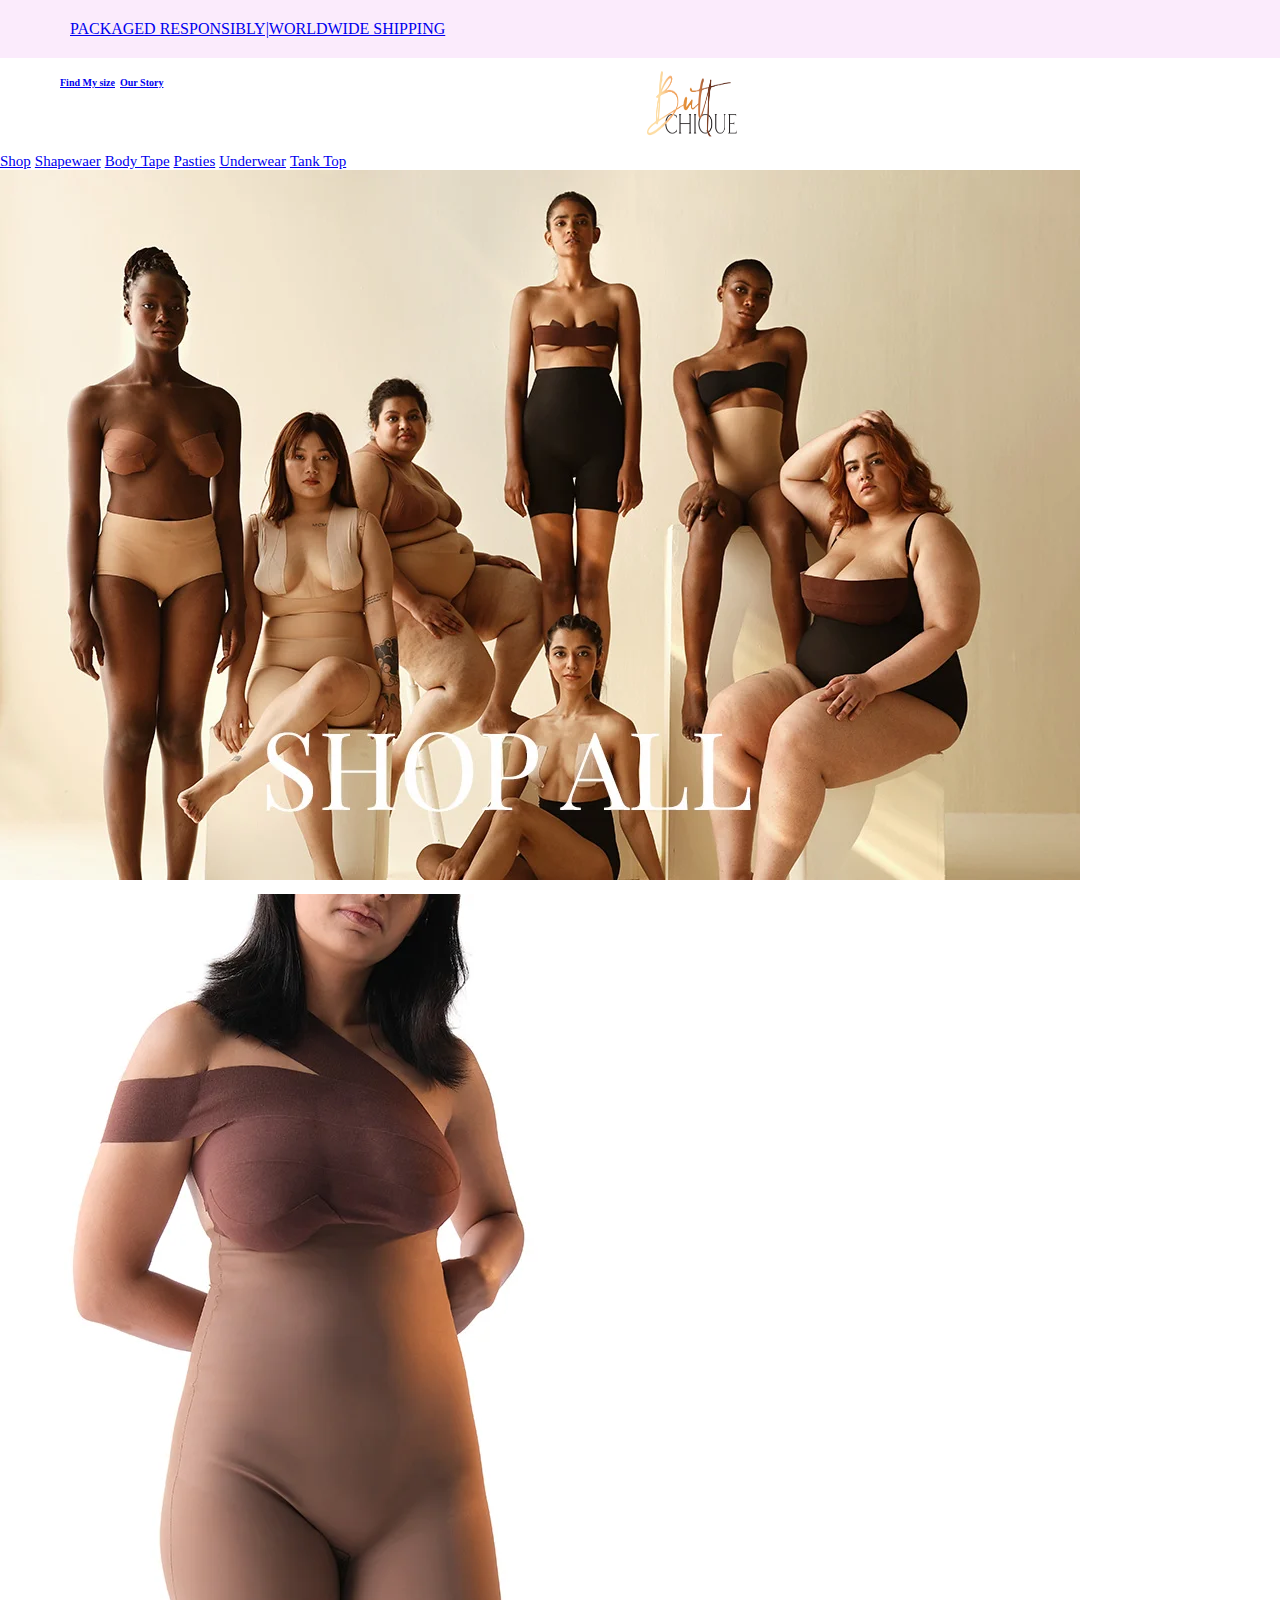
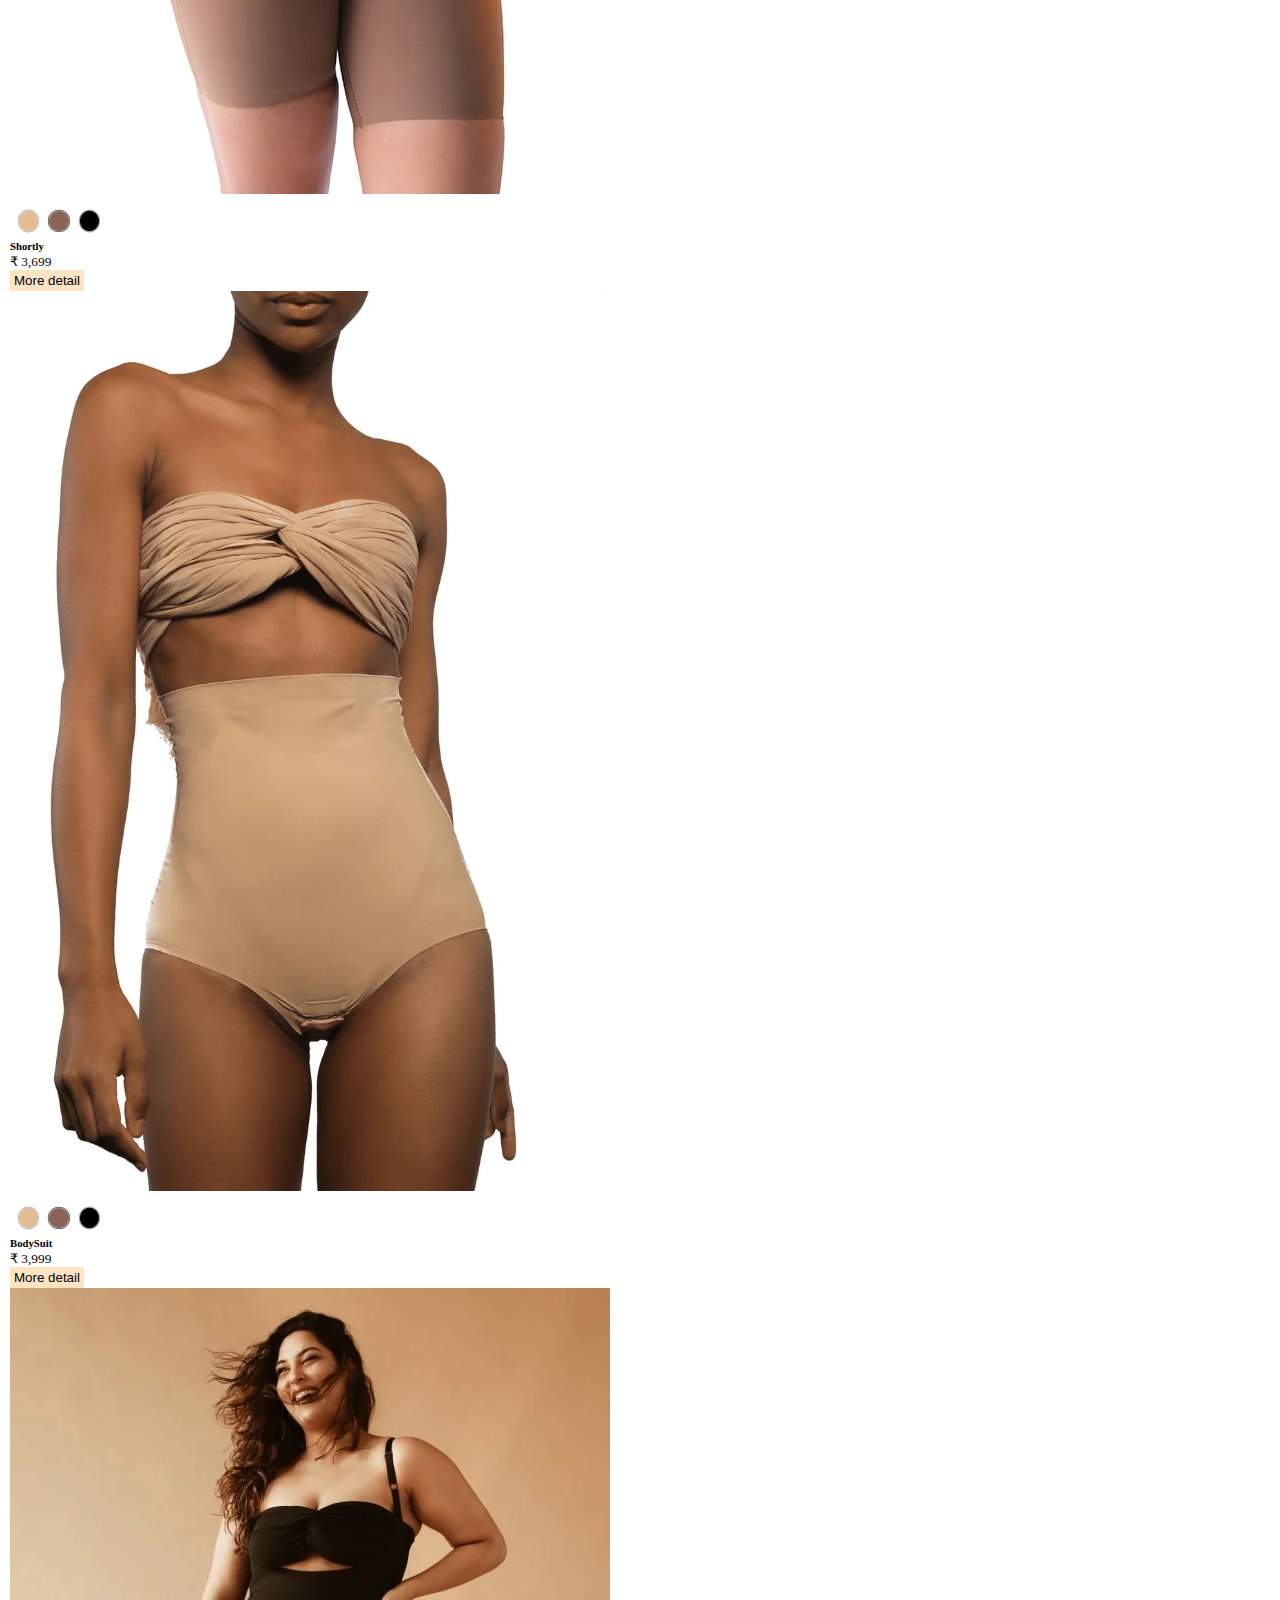
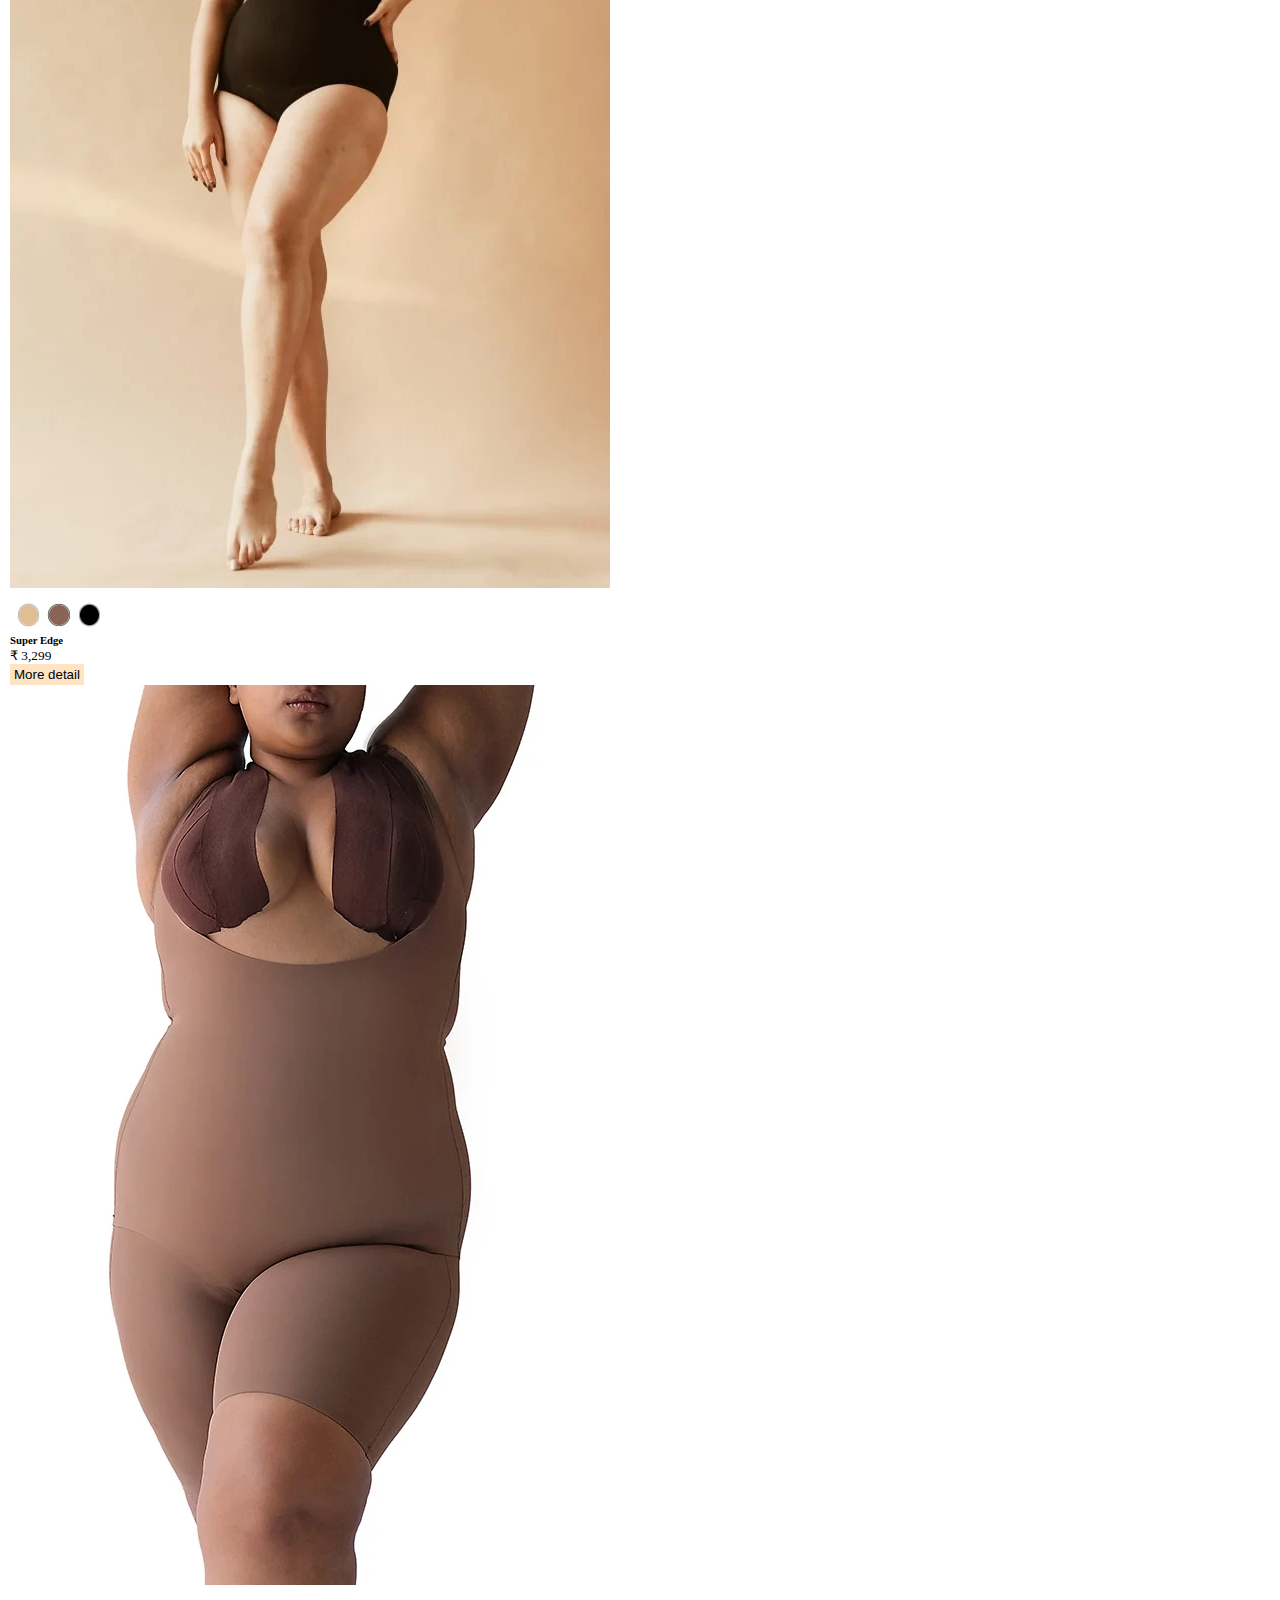
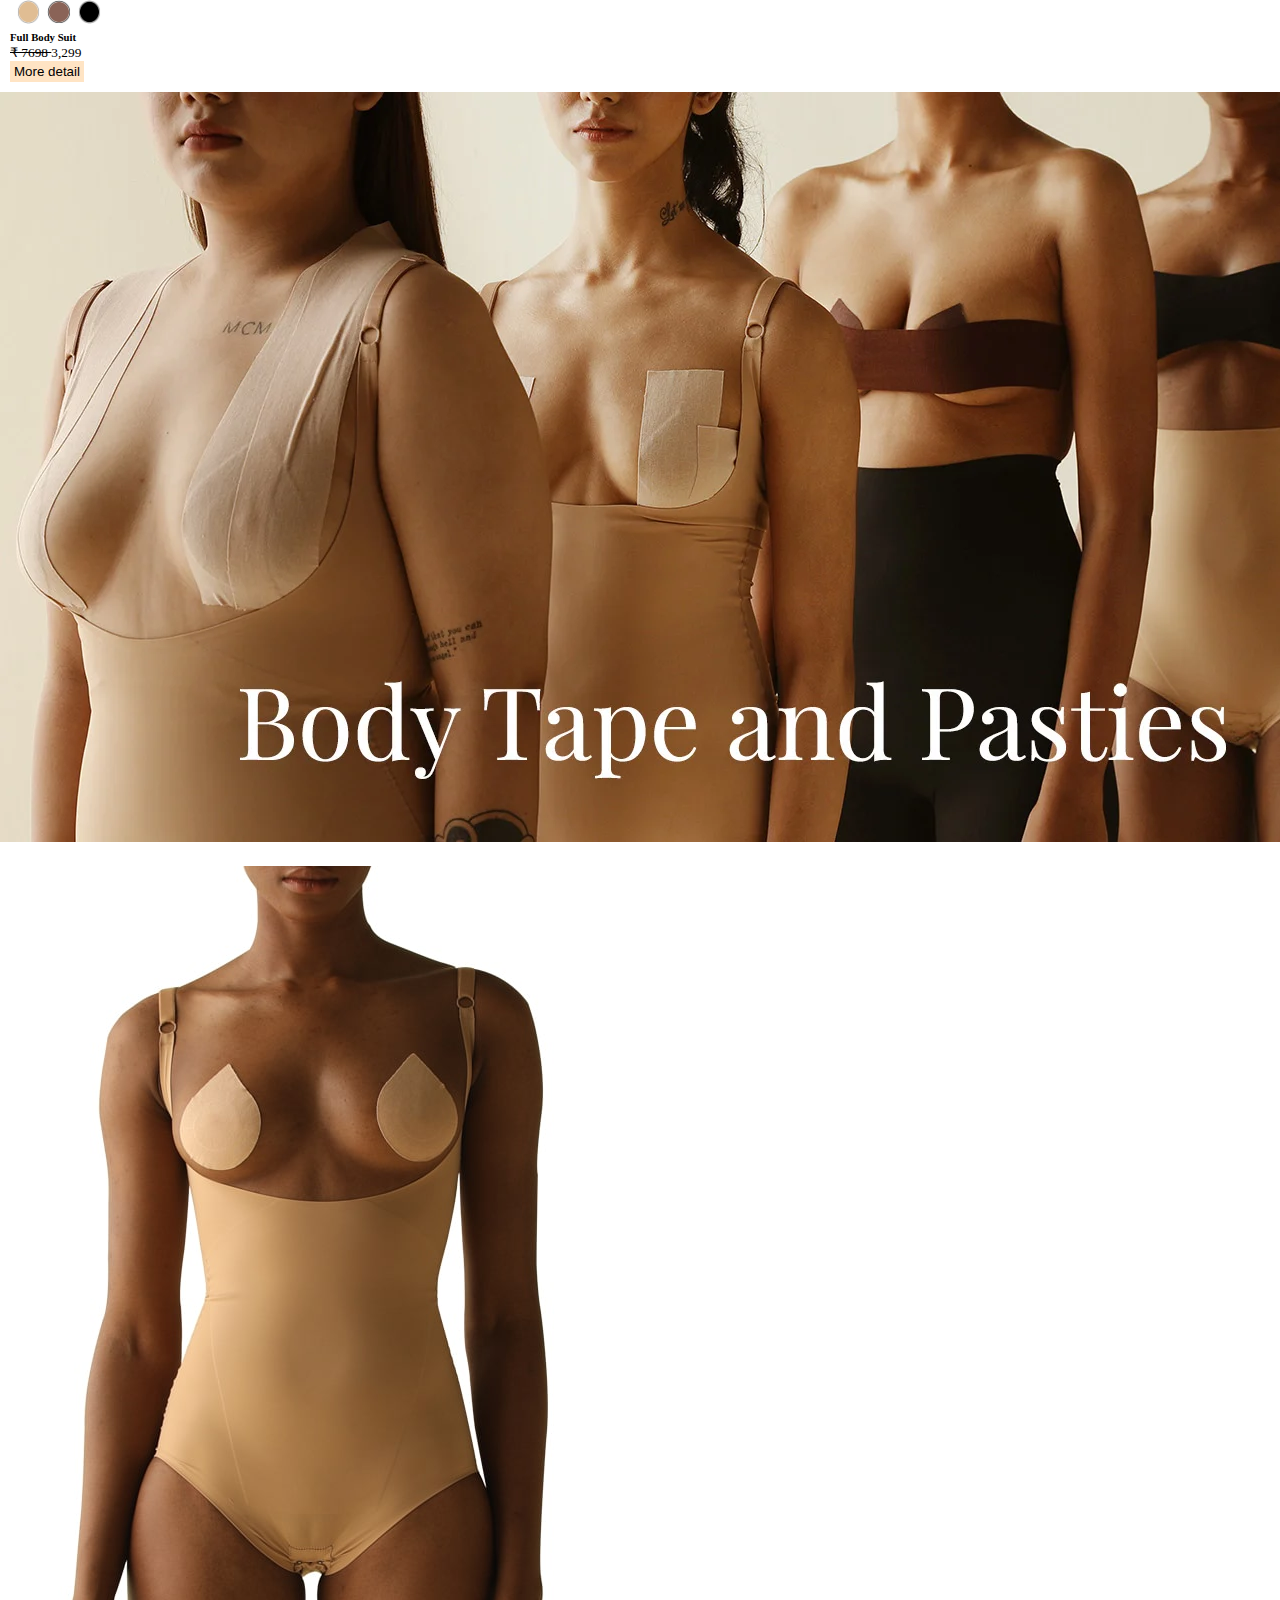
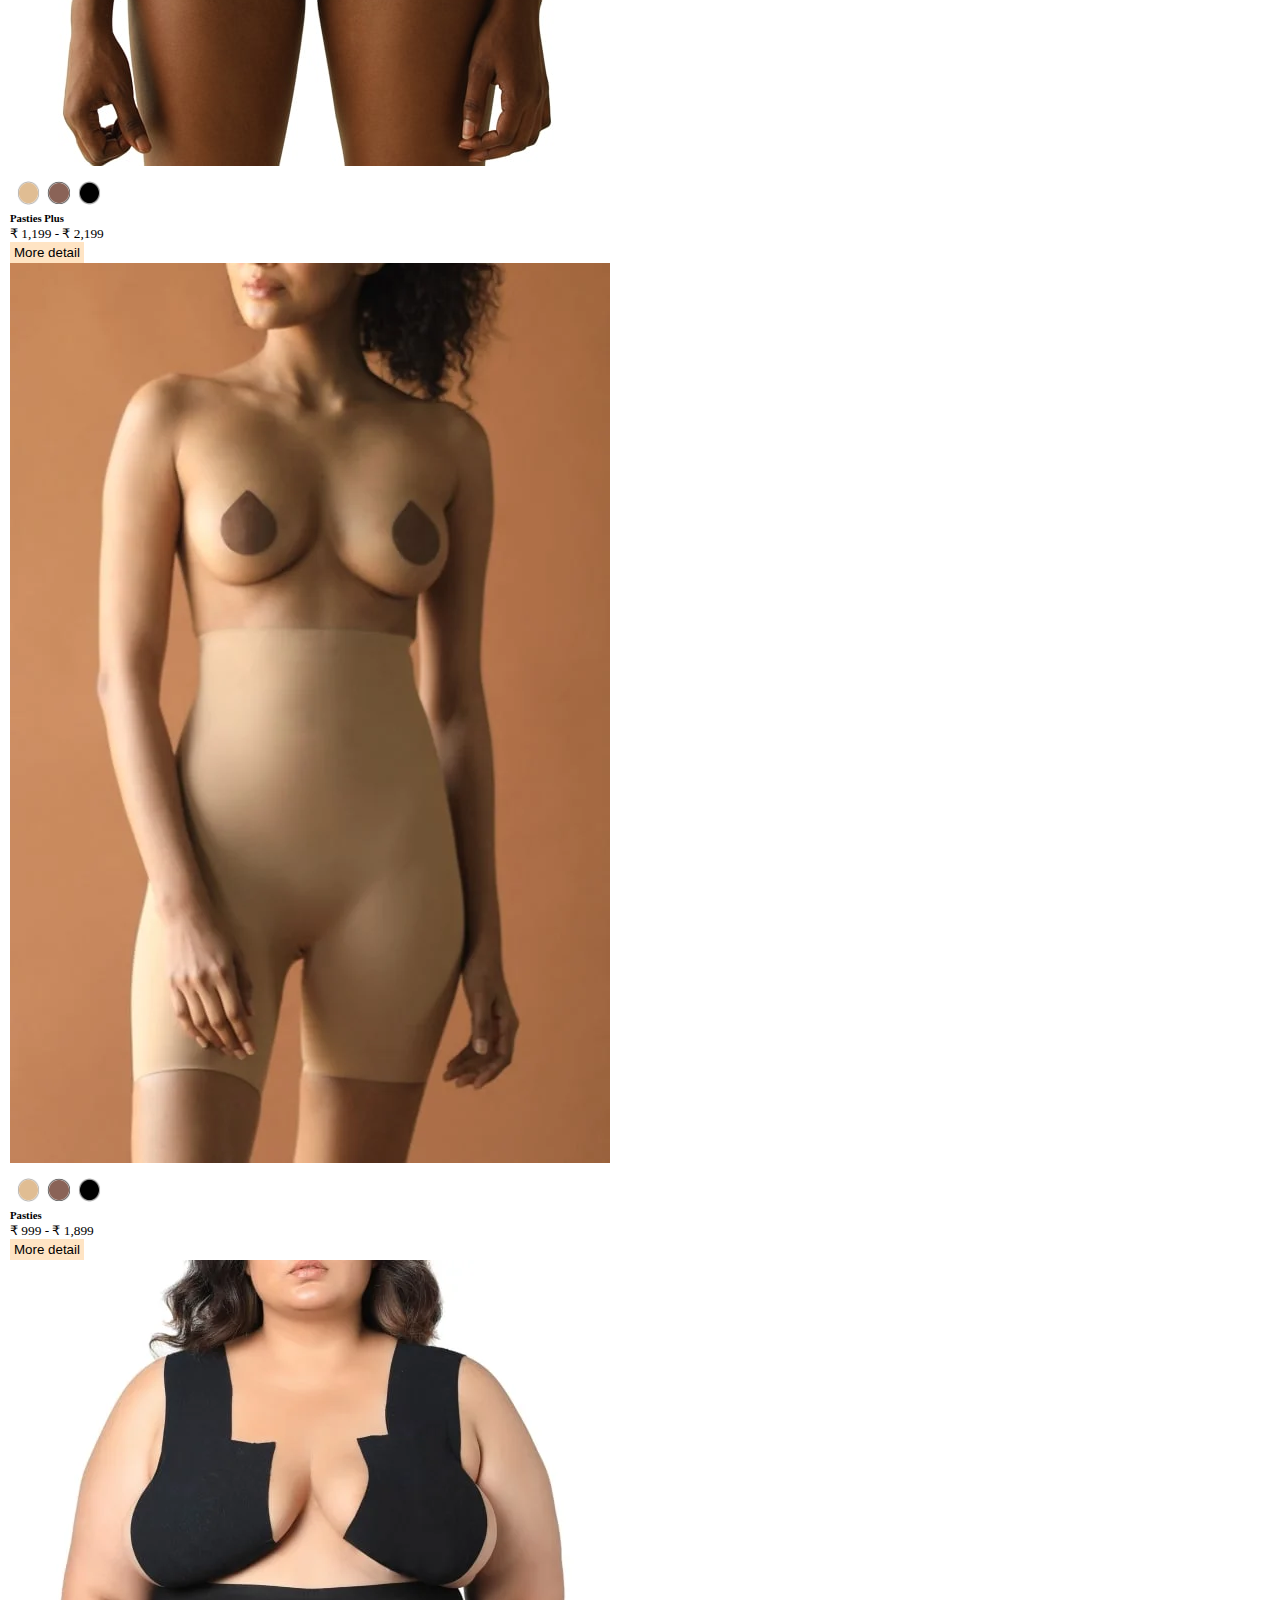
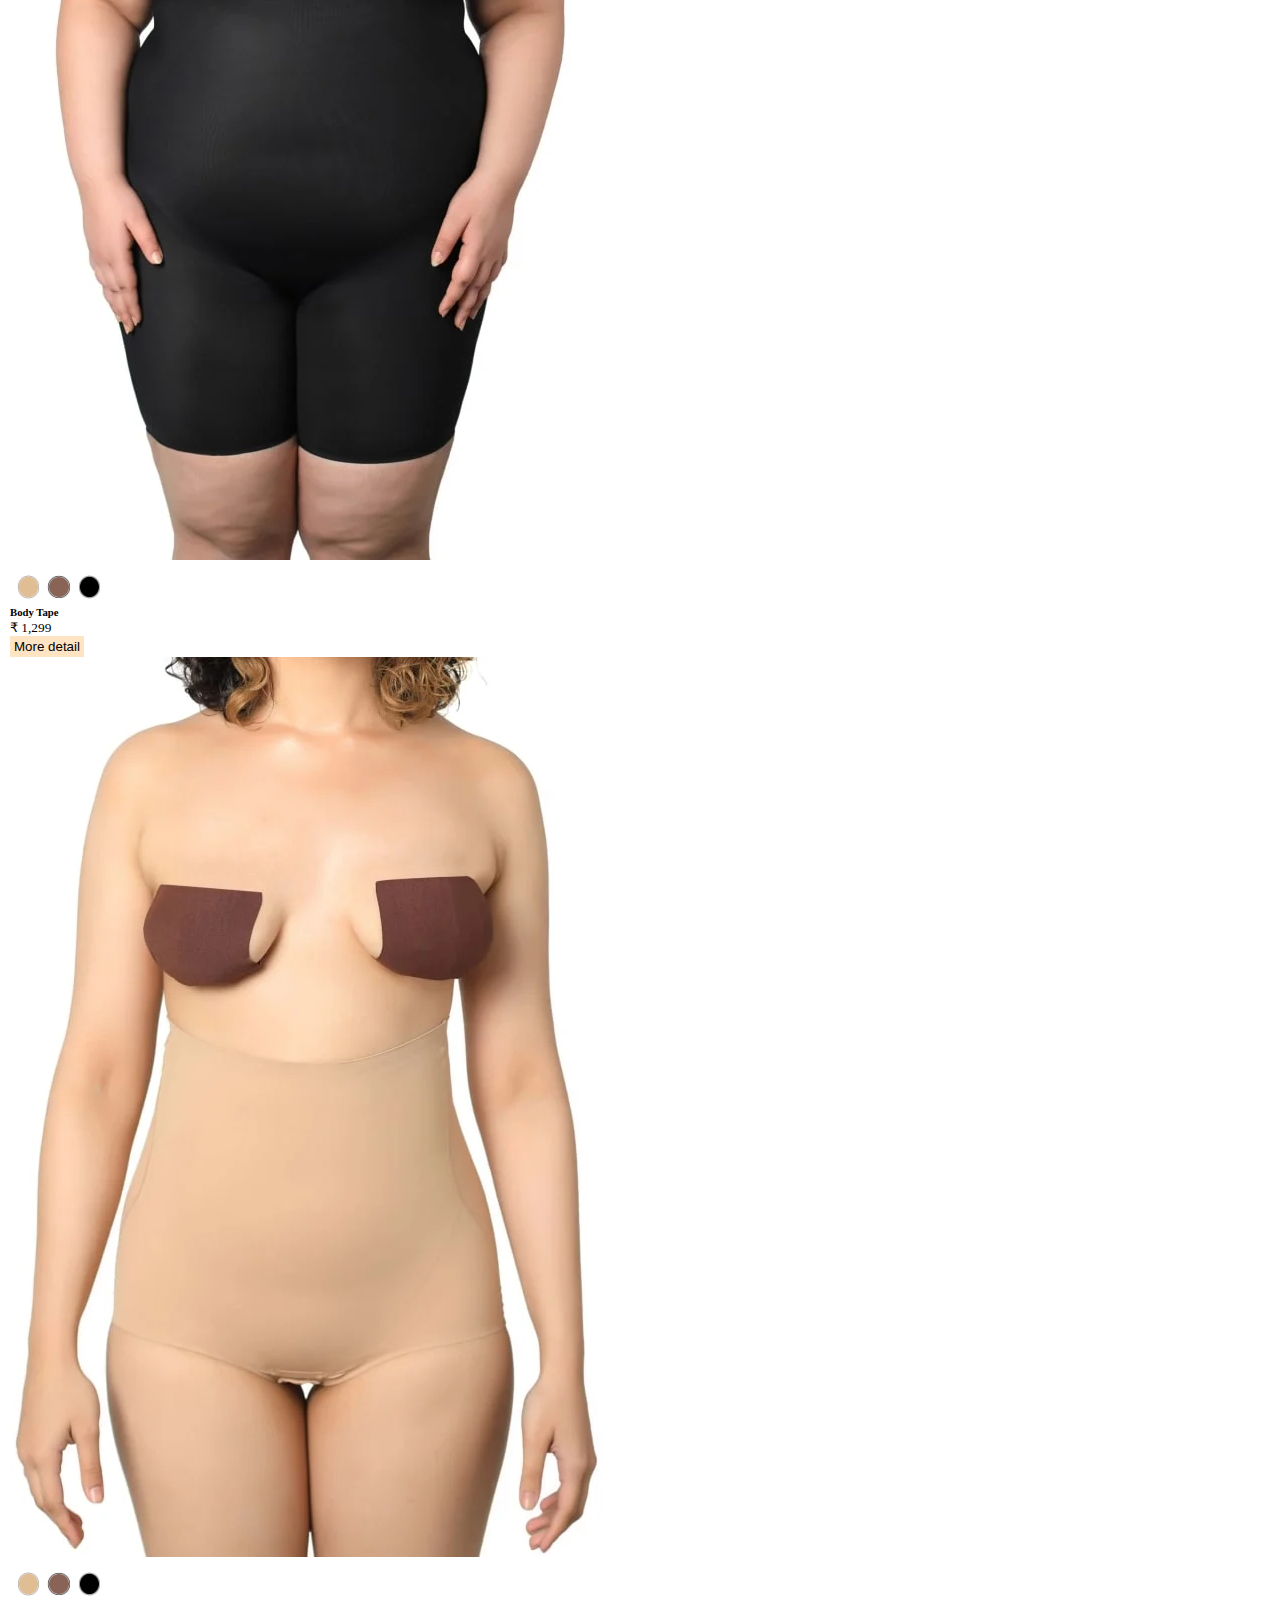
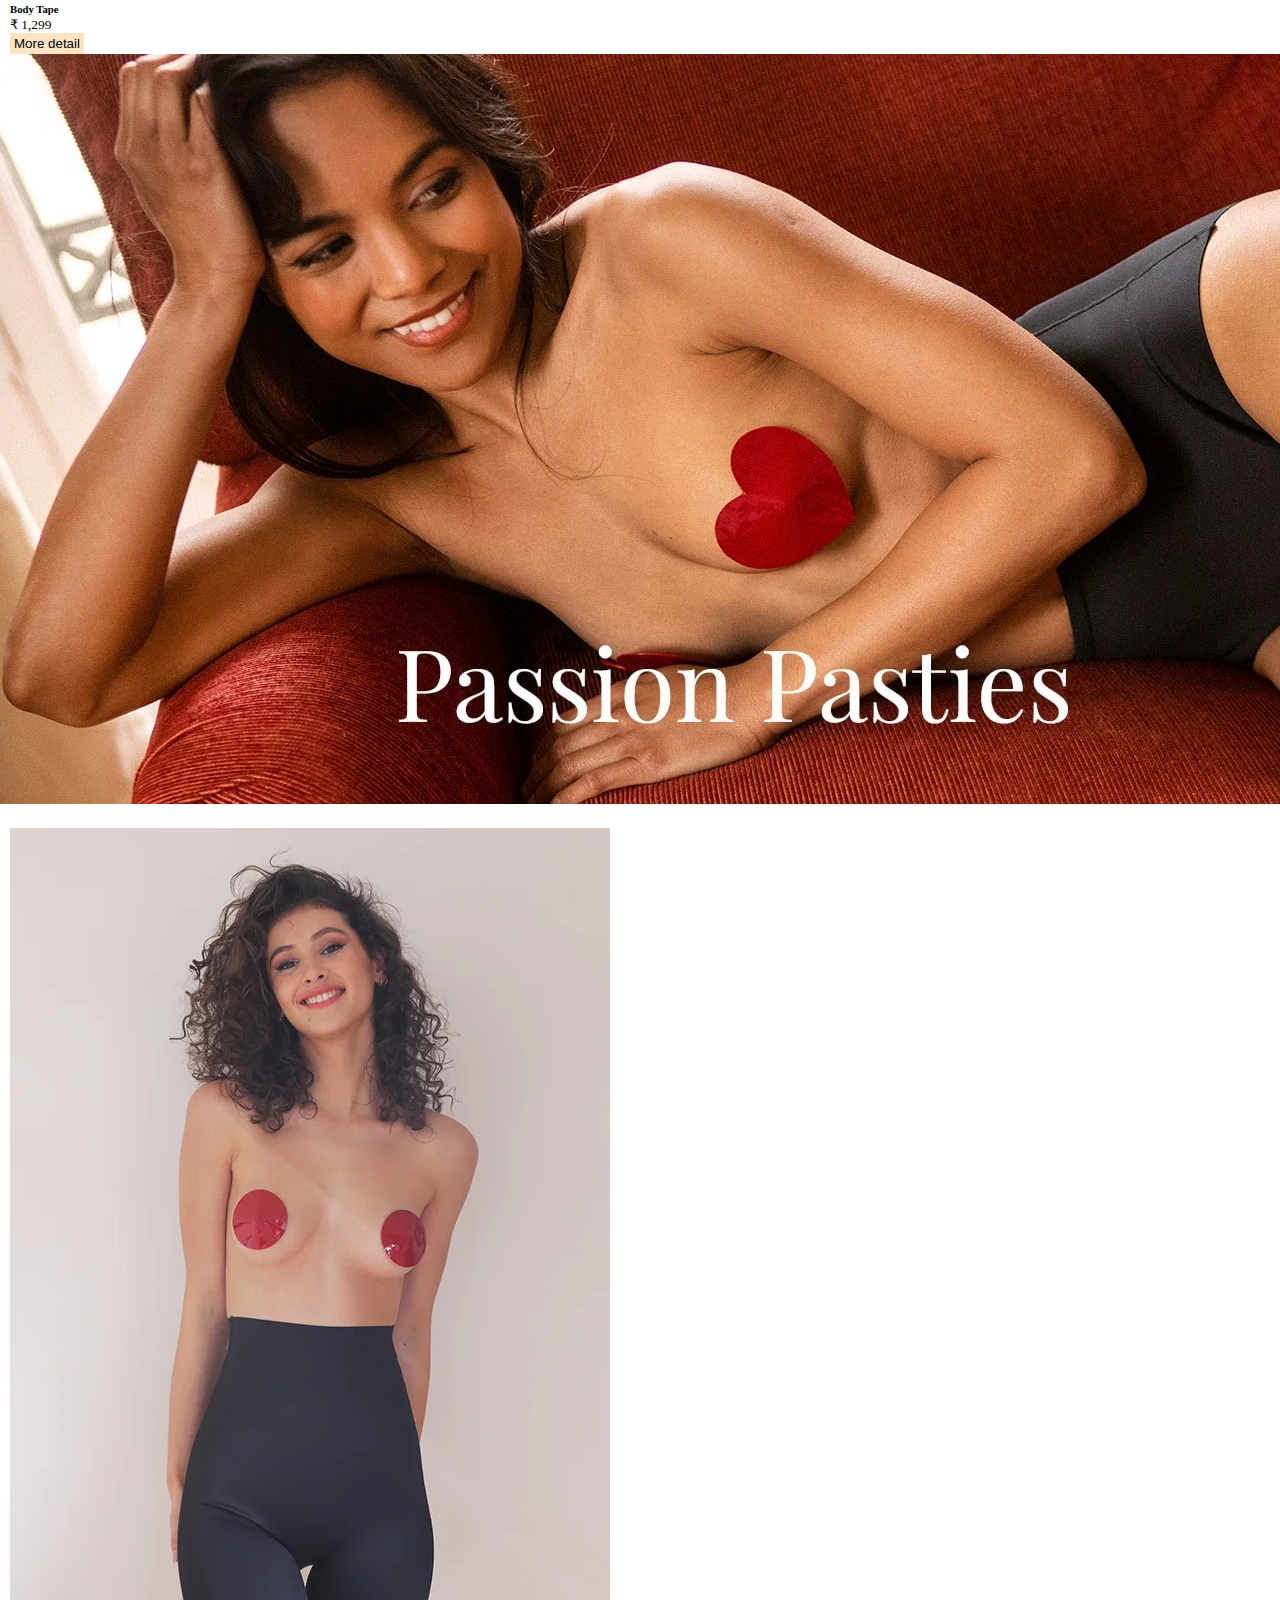
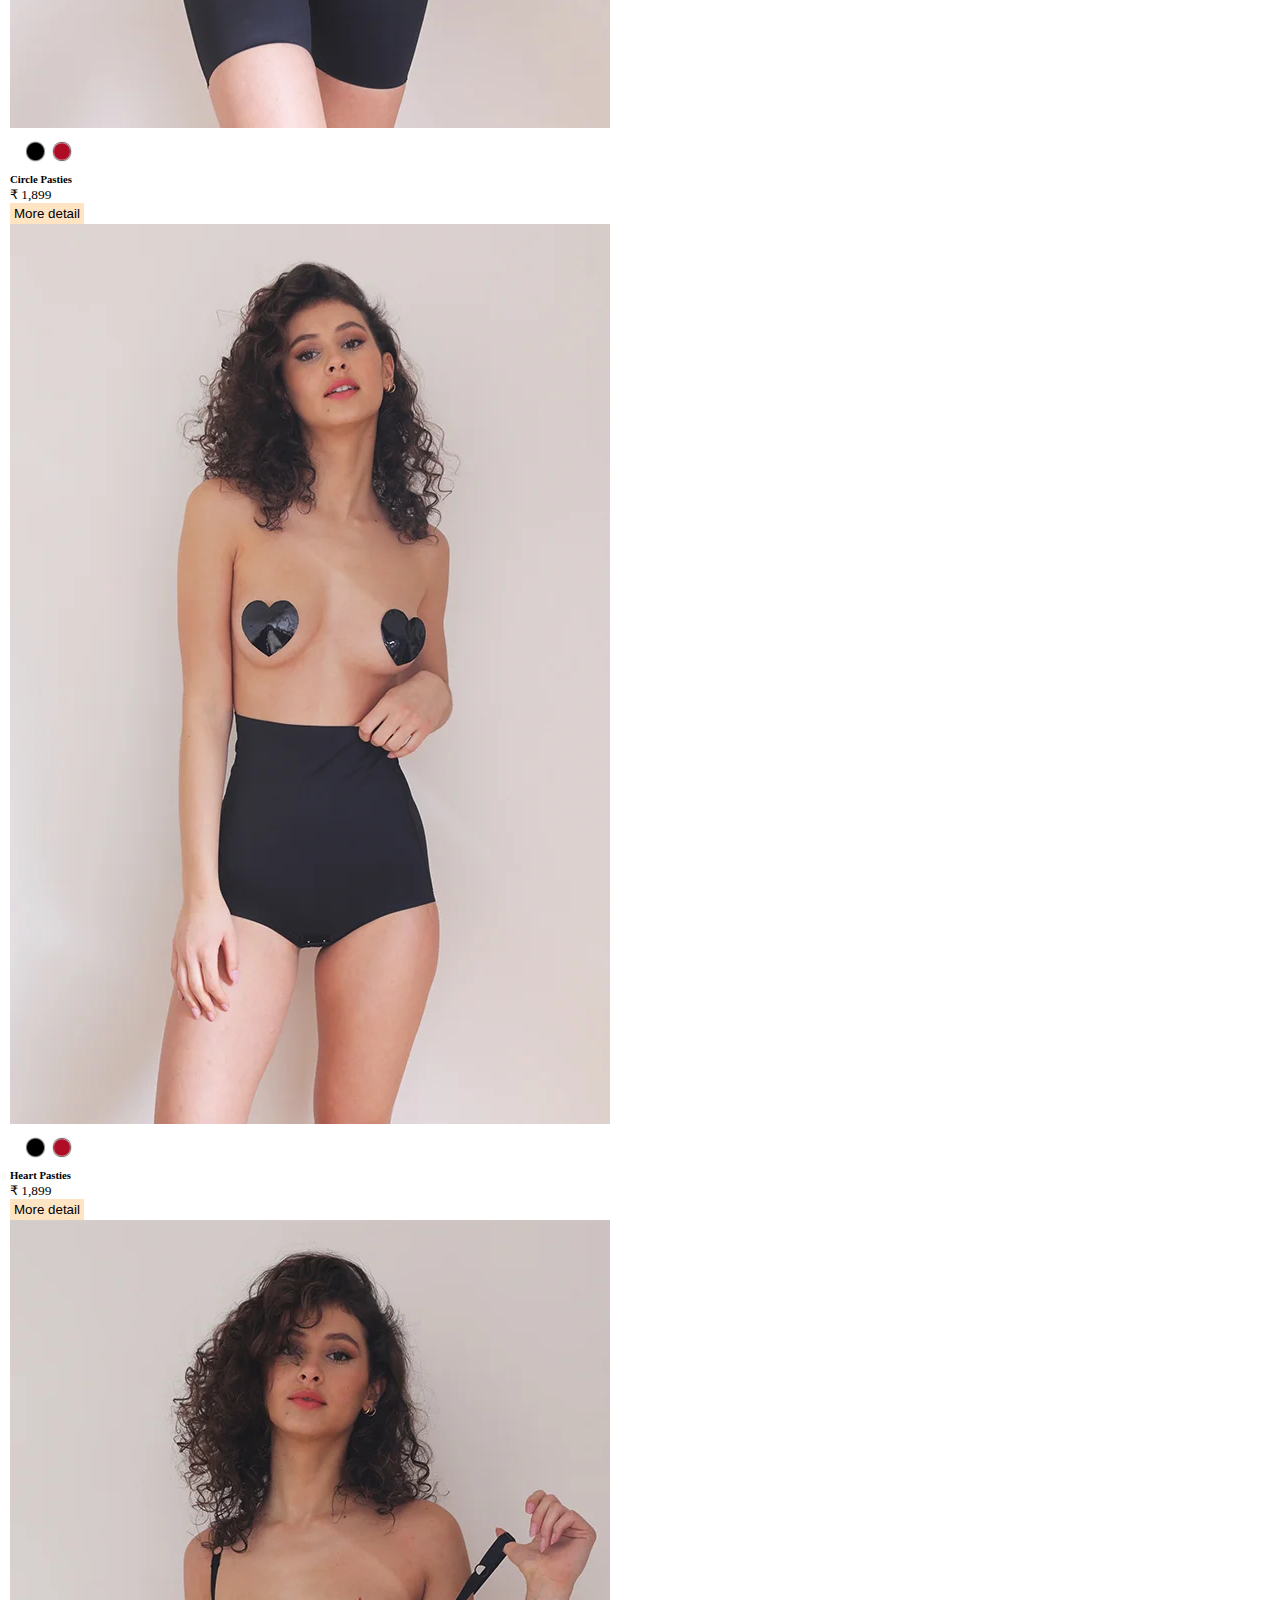
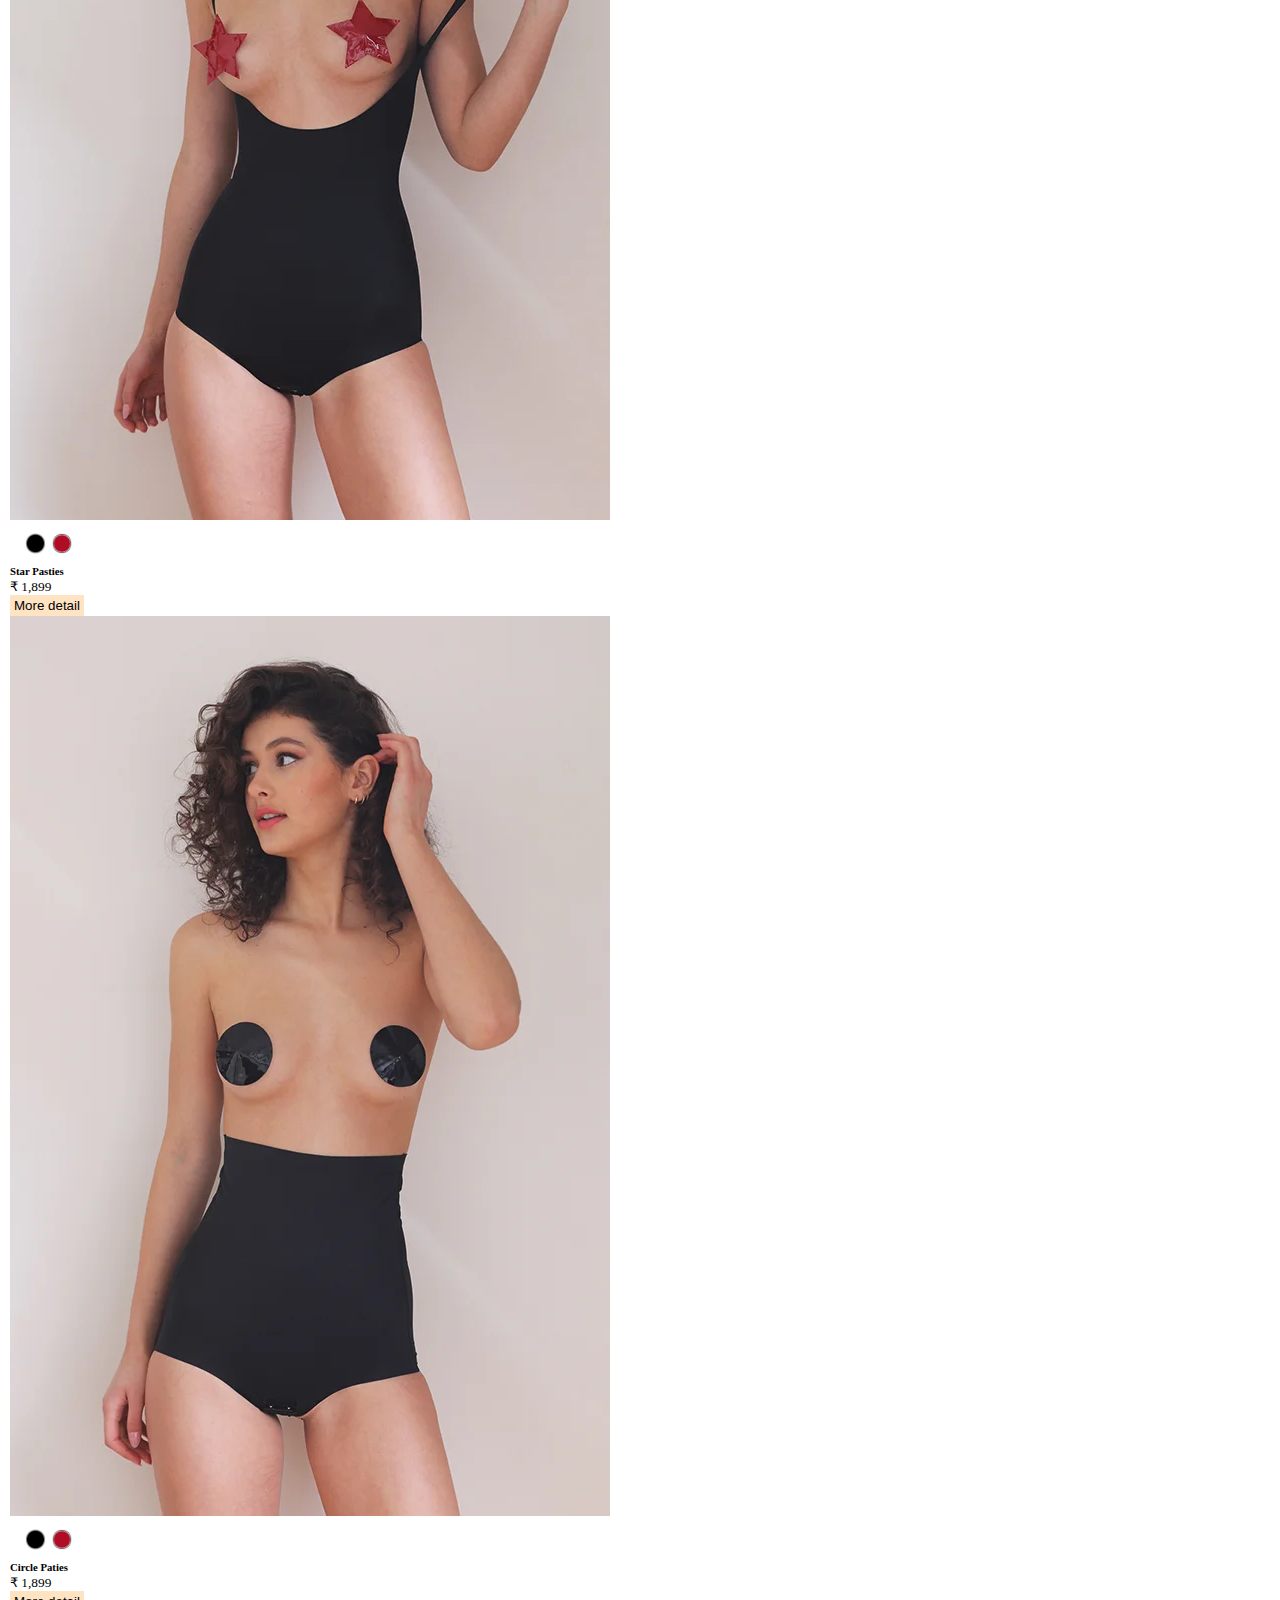
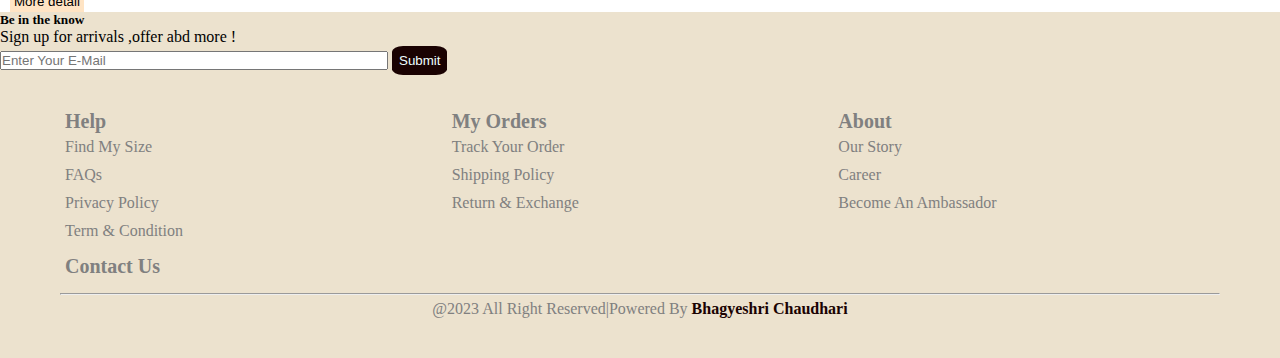
<file: Butt-chique/index.html>
<!DOCTYPE html>
<html lang="en">
<head>
    <meta charset="UTF-8">
    <meta name="viewport" content="width=device-width, initial-scale=1.0">
    <title>Butt-Chique</title>
    <link rel="stylesheet" href="index.css">
    <link href="https://cdn.jsdelivr.net/npm/bootstrap@5.3.1/dist/css/bootstrap.min.css" rel="stylesheet" integrity="sha384-4bw+/aepP/YC94hEpVNVgiZdgIC5+VKNBQNGCHeKRQN+PtmoHDEXuppvnDJzQIu9" crossorigin="anonymous">

    <link rel="stylesheet" href="https://cdnjs.cloudflare.com/ajax/libs/font-awesome/6.4.2/css/all.min.css" integrity="sha512-z3gLpd7yknf1YoNbCzqRKc4qyor8gaKU1qmn+CShxbuBusANI9QpRohGBreCFkKxLhei6S9CQXFEbbKuqLg0DA==" crossorigin="anonymous" referrerpolicy="no-referrer" />
    <script>
      window.onload = function(){
           document.querySelector('.main-div').style.display="block";
           
       }
   </script>

</head>
<body>
  <div class="main-div">
    <nav style="background-color: rgb(251, 235, 252); padding: 10px;" >
        <div class="container">
          <a class="navbar-brand" href="#"  style="background-color: rgb(251, 235, 252); text-align:center;">PACKAGED RESPONSIBLY|WORLDWIDE SHIPPING</a>
        </div>
      </nav>
    <div>
        <div class="container">
          
           <div class="container-fluid" style="display: flex; justify-content: space-between;">
                <div style="font-weight:bold ;font-size: 20px;"> <a class="navbar-brand"  style="font-size: 10px;" href="#">Find My size</a>
                    <a class="navbar-brand"  style="font-size: 10px;" href="#" style="padding: 10px;">Our Story</a>
                </div>
                <div><img src="logo.png"  width="90px" height="70px"alt=""></div>
                <div> <i class="fa-solid fa-person" style="font-size: 30px;"></i>
                    <i class="fa-solid fa-cart-shopping" style="font-size: 27px;"></i>
                </div>
          </div>
        </div>
        
            <nav class="navbar ">
                <div class="container-fluid">
                  <a class="navbar-brand"  style="font-size: 15px;" href="#">Shop</a>
                  <a class="navbar-brand"  style="font-size: 15px;" href="#">Shapewaer</a>
                  <a class="navbar-brand" style="font-size: 15px;"  href="#">Body Tape</a>
                  <a class="navbar-brand"  style="font-size: 15px;" href="#">Pasties</a>
                  <a class="navbar-brand" style="font-size: 15px;"  href="#">Underwear</a> 
                  <a class="navbar-brand" style="font-size: 15px;" href="#">Tank Top</a>
                </div>
              </nav>
        
    </div>
    <!-- banner -->
    
    <div class="card " style="border: none; ">
        <img src="./Shop-All-Banner.webp"  class="card-img" alt="...">
      </div>
    <!-- shapware -->
    <div style="margin-top: 10px; margin-bottom: 10px;padding: 0px 10px;">
        <div class="card-group">
            <div class="card" style=" border: none;" >
              <img src="./Artboard-1-copy-3.webp" class="card-img-top" alt="...">
              <div class="card-body">
                <h5 class="card-title"><img src="./color.png" alt=""></h5>
                <p class="card-text"><h6>Shortly</h6></p>
                <p class="card-text"><small class="text-body-secondary">&#8377 3,699</small></p>
                <button style="background-color: bisque; " onclick="window.location='shapwaer1.html'">More detail</button>
              </div>
            </div>
            <div class="card" style=" border: none;">
              <img src="./superedge12.webp" class="card-img-top" alt="...">
              <div class="card-body">
                <h5 class="card-title"><img src="./color.png" alt=""></h5>
                <p class="card-text"><h6>BodySuit</h6></p>
                <p class="card-text"><small class="text-body-secondary">&#8377 3,999</small></p>
                <button style="background-color: bisque;" onclick="window.location='shapwaer1.html'">More detail</button>
              </div>
            </div>
            <div class="card" style=" border: none;">
              <img src="./Optimized-Untitled-design-9-1-1-min.webp" class="card-img-top" alt="...">
              <div class="card-body">
                <h5 class="card-title"><img src="./color.png" alt=""></h5>
                <p class="card-text"><h6>Super Edge</h6></p>
                <p class="card-text"><small class="text-body-secondary">&#8377 3,299</small></p>
                <button style="background-color: bisque;" onclick="window.location='shapwaer1.html'">More detail</button>
              </div>
            </div>
            <div class="card" style=" border: none;">
                <img src="./Artboard-1-5.webp" class="card-img-top" alt="...">
                <div class="card-body">
                  <h5 class="card-title"><img src="./color.png" alt=""></h5>
                  <p class="card-text"><h6>Full Body Suit</h4></p>
                  <p class="card-text"><small class="text-body-secondary"><del>&#8377 7698 </del> 3,299</small></p>
                  <button style="background-color: bisque;" onclick="window.location='shapwaer1.html'">More detail</button>
                </div>
              </div>
          </div>
    </div>
    <!-- body tape and panties -->
    <div class="card " style="border: none; ">
        <img src="./Desktop_Shop-All_BodyTape.webp"  class="card-img" alt="...">
    </div>
    <div style="margin-top: 20px ; padding: 0px 10px;">
        <div class="card-group">
            <div class="card" style=" border: none;" >
              <img src="./Pasties-Sand_Anita-min.jpg" class="card-img-top" alt="...">
              <div class="card-body">
                <h5 class="card-title"><img src="./color.png" alt=""></h5>
                <p class="card-text"><h6>Pasties Plus</h6></p>
                <p class="card-text"><small class="text-body-secondary">&#8377 1,199 - &#8377 2,199</small></p>
                <button style="background-color: bisque;" onclick="window.location='bodyTpes.html'">More detail</button>
              </div>
            </div>
            <div class="card" style=" border: none;">
              <img src="./Optimized-Untitled-design-16-min-1.webp" class="card-img-top" alt="...">
              <div class="card-body">
                <h5 class="card-title"><img src="./color.png" alt=""></h5>
                <p class="card-text"><h6>Pasties</h6></p>
                <p class="card-text"><small class="text-body-secondary">&#8377 999 - &#8377 1,899 </small></p>
                <button style="background-color: bisque;" onclick="window.location='bodyTpes.html'">More detail</button>
              </div>
            </div>
            <div class="card" style=" border: none;">
              <img src="./Optimized-Untitled-design-19-min.webp" class="card-img-top" alt="...">
              <div class="card-body">
                <h5 class="card-title"><img src="./color.png" alt=""></h5>
                <p class="card-text"><h6>Body Tape</h6></p>
                <p class="card-text"><small class="text-body-secondary">&#8377 1,299</small></p>
                <button style="background-color: bisque;" onclick="window.location='bodyTpes.html'">More detail</button>
              </div>
            </div>
            <div class="card" style=" border: none;">
                <img src="./Optimized-Untitled-design-10-2-min.webp" class="card-img-top" alt="...">
                <div class="card-body">
                  <h5 class="card-title"><img src="./color.png" alt=""></h5>
                  <p class="card-text"><h6>Body Tape</h4></p>
                  <p class="card-text"><small class="text-body-secondary">&#8377 1,299</small></p>
                  <button style="background-color: bisque;" onclick="window.location='bodyTpes.html'">More detail</button>
                </div>
              </div>
          </div>
    </div>
    <!-- Pasties -->
    <div class="card " style="border: none; ">
        <img src="./Artboard-5-min.webp"  class="card-img" alt="...">
    </div>
    <div style="margin-top: 20px ; padding: 0px 10px;">
        <div class="card-group">
            <div class="card" style=" border: none;" >
              <img src="./red-circle1.webp" class="card-img-top" alt="...">
              <div class="card-body">
                <h5 class="card-title"><img src="./color2.png" alt=""></h5>
                <p class="card-text"><h6>Circle Pasties</h6></p>
                <p class="card-text"><small class="text-body-secondary">&#8377 1,899 </small></p>
                <button style="background-color: bisque;" onclick="window.location='bodyTpes.html'">More detail</button>
              </div>
            </div>
            <div class="card" style=" border: none;">
              <img src="./black-heart1.webp" class="card-img-top" alt="...">
              <div class="card-body">
                <h5 class="card-title"><img src="./color2.png" alt=""></h5>
                <p class="card-text"><h6> Heart Pasties</h6></p>
                <p class="card-text"><small class="text-body-secondary">&#8377 1,899 </small></p>
                <button style="background-color: bisque;" onclick="window.location='circlePasties.html'">More detail</button>
              </div>
            </div>
            <div class="card" style=" border: none;">
              <img src="./red-star1.webp" class="card-img-top" alt="...">
              <div class="card-body">
                <h5 class="card-title"><img src="./color2.png" alt=""></h5>
                <p class="card-text"><h6>Star Pasties</h6></p>
                <p class="card-text"><small class="text-body-secondary">&#8377 1,899</small></p>
                <button style="background-color: bisque;" onclick="window.location='circlePasties.html'">More detail</button>
              </div>
            </div>
            <div class="card" style=" border: none;">
                <img src="./black-circle1.webp" class="card-img-top" alt="...">
                <div class="card-body">
                  <h5 class="card-title"><img src="./color2.png" alt=""></h5>
                  <p class="card-text"><h6>Circle Paties</h6></p>
                  <p class="card-text"><small class="text-body-secondary">&#8377 1,899</small></p>
                  <button style="background-color: bisque;" onclick="window.location='circlePasties.html'">More detail</button>
                </div>
              </div>
          </div>
    </div>
<!-- footer -->
<div class="card text-center " style="background-color: rgb(236, 226, 206);border: none;">
    
    <div class="card-body">
      <h5 class="card-title">Be in the know</h5>
      <p class="card-text">Sign up for arrivals ,offer abd more !</p>
       <input type="email" placeholder="Enter Your E-Mail" style="width: 30%;">
       <button style=" border-radius: 20%;padding: 7px;background-color: rgb(26, 2, 2);color:azure;text-align: center;">Submit</button>
    </div>
</div>
    <footer>
        <div class="container">
            <div class="field" style="flex-wrap: wrap;">
              
                 <div style="display: flex;">
                        <div class="help">
                        <h2>Help</h2>
                        <li>Find My Size</li>
                        <li>FAQs</li>
                        <li>Privacy policy</li>
                        <li>Term & Condition</li>
                    </div>
                    <div class="order">
                        <h2>My Orders</h2>
                        <li>Track Your Order</li>
                        <li>Shipping Policy</li>
                        <li>Return & Exchange</li>
                       
                    </div>
                    <div class="about">
                        <h2>About</h2>
                        <li>Our Story</li>
                        <li>Career</li>
                        <li>Become An Ambassador</li>

                    </div>
                </div>
            </div>
            <div class="des">
                <h2>Contact Us</h2>
                <div class="social">
                    <i class="fab fa-facebook-f"></i>
                    <i class="fab fa-instagram"></i>
                    <i class="fab fa-twitter"></i>
                    <i class="fab fa-youtube"></i>
                </div>                  
            </div >
            <div class="copy">
                <hr>
                @2023 All Right Reserved|Powered By<span> Bhagyeshri Chaudhari</span> 
            </div>
        </div>
    </footer>
  </div>
    
  
    
</body>
</html>
</file>
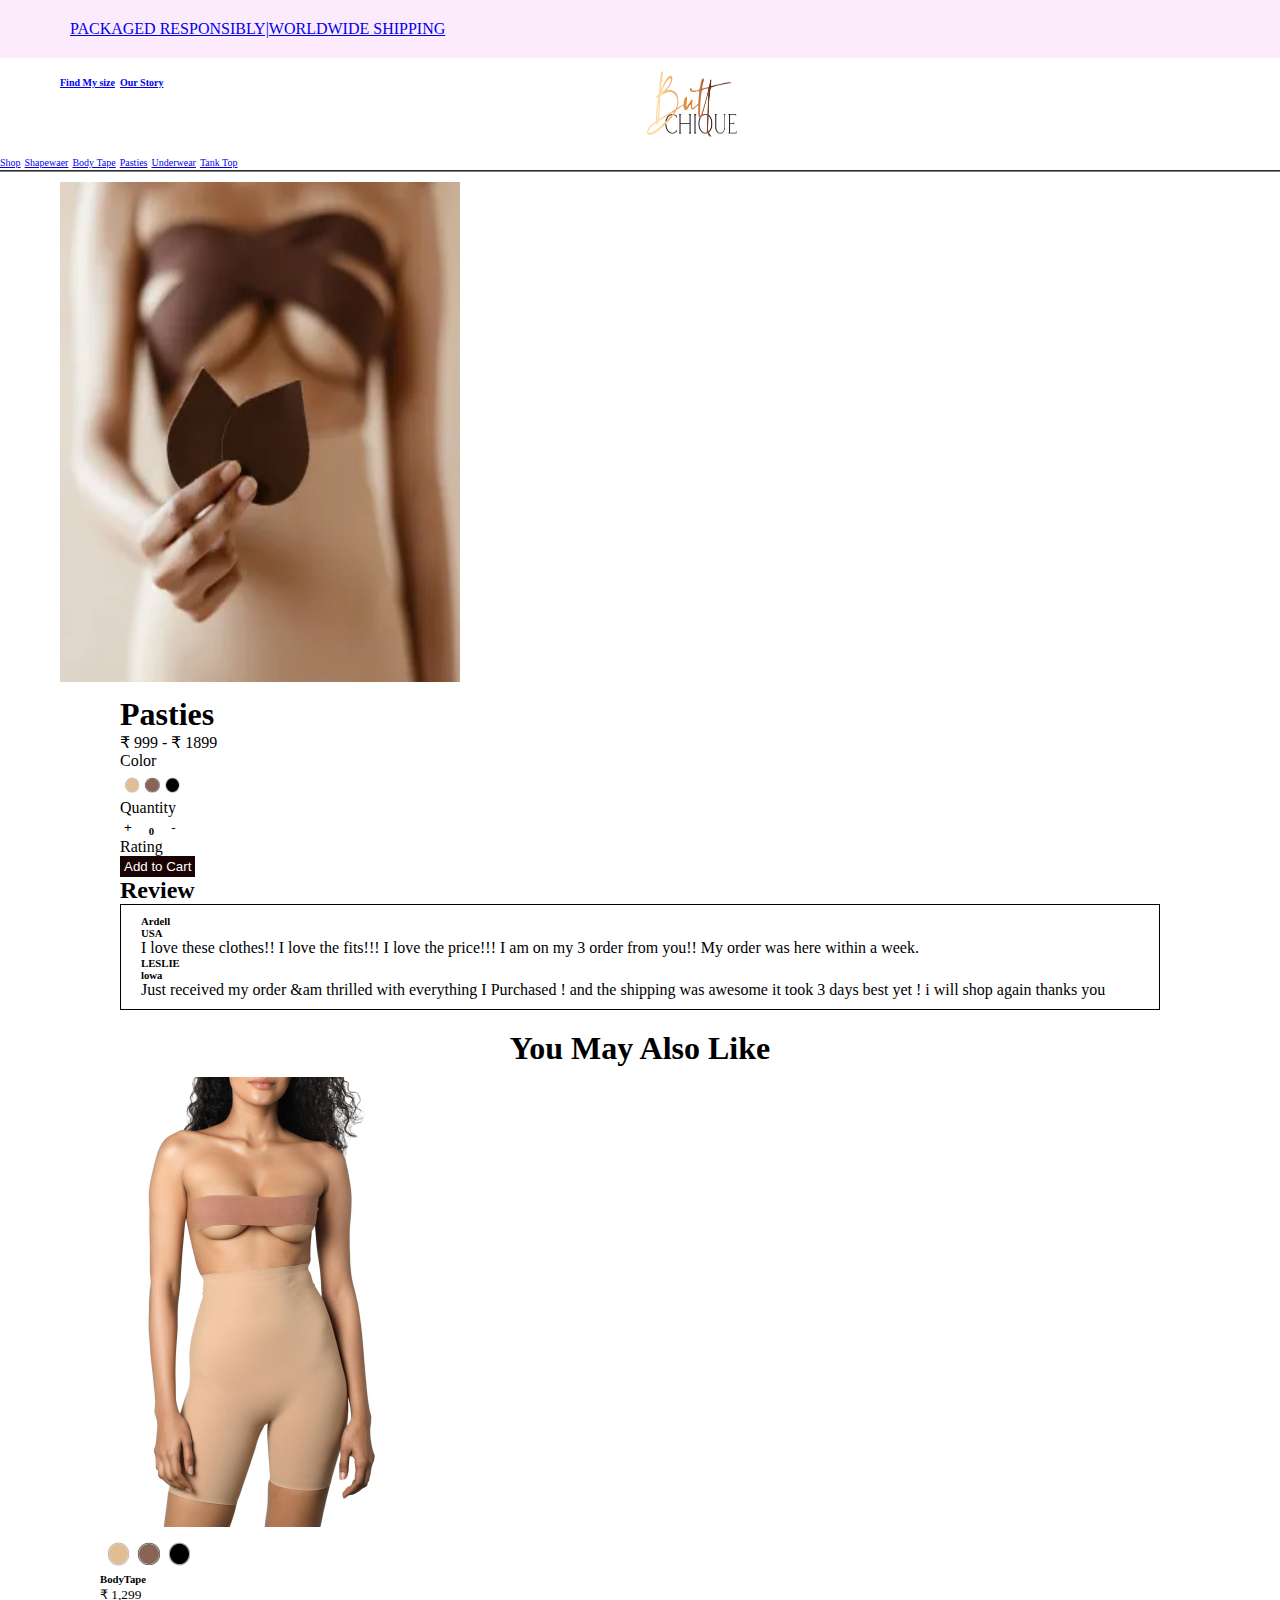
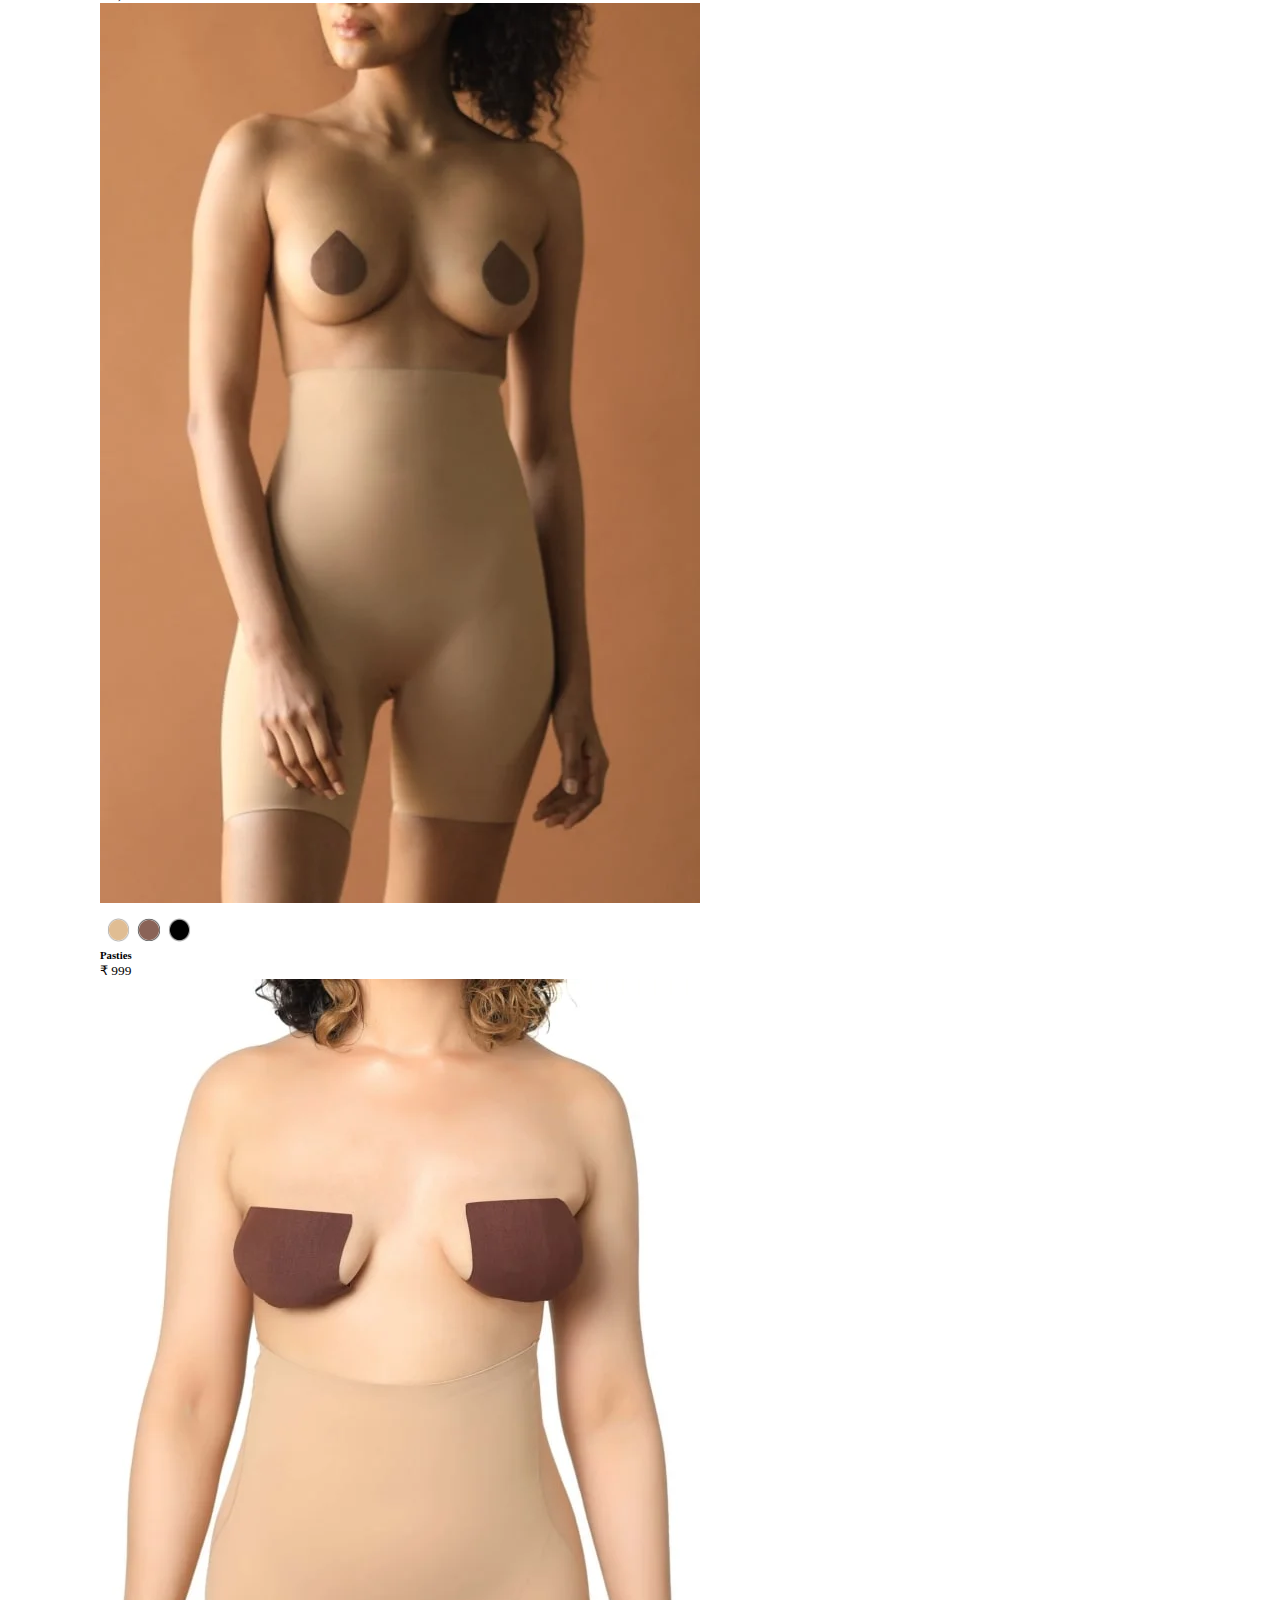
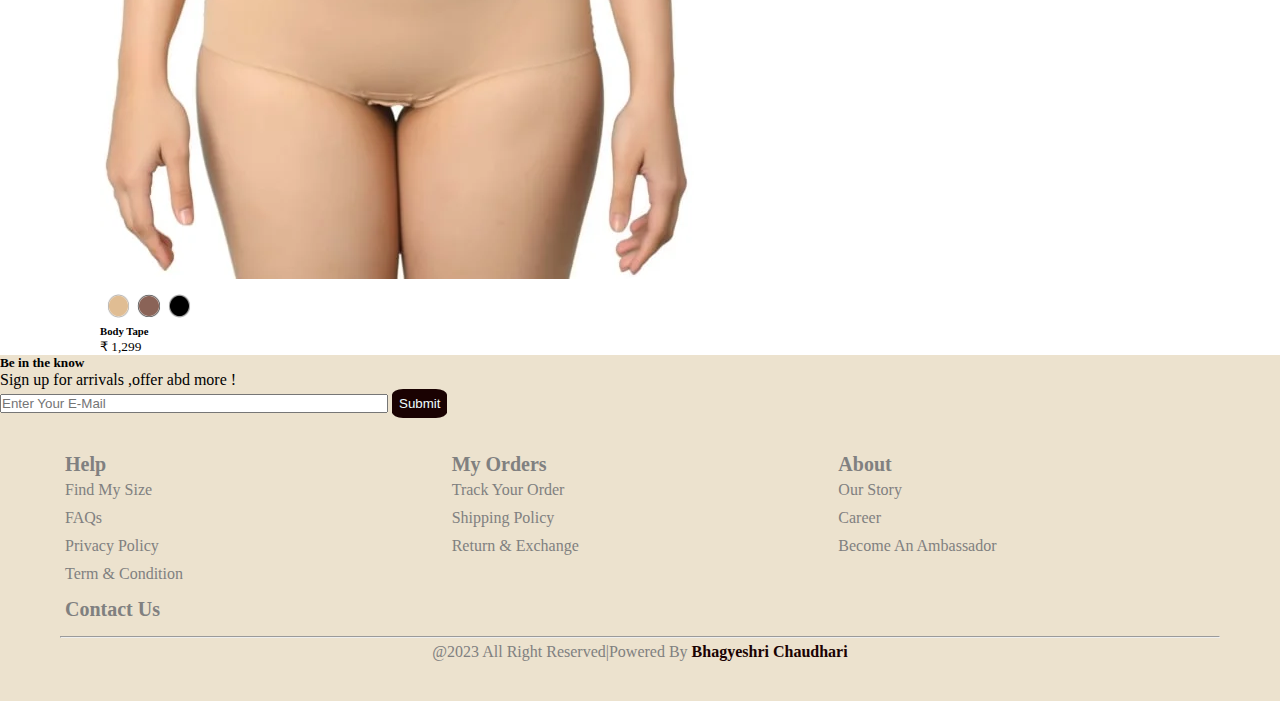
<file: Butt-chique/bodyTpes.html>
<!DOCTYPE html>
<html lang="en">
<head>
    <meta charset="UTF-8">
    <meta name="viewport" content="width=device-width, initial-scale=1.0">
    <title>Bodytape</title>
    <link rel="stylesheet" href="index.css">
    <link href="https://cdn.jsdelivr.net/npm/bootstrap@5.3.1/dist/css/bootstrap.min.css" rel="stylesheet" integrity="sha384-4bw+/aepP/YC94hEpVNVgiZdgIC5+VKNBQNGCHeKRQN+PtmoHDEXuppvnDJzQIu9" crossorigin="anonymous">
    <script src="./index.js"></script>
    <link rel="stylesheet" href="https://cdnjs.cloudflare.com/ajax/libs/font-awesome/6.4.2/css/all.min.css" integrity="sha512-z3gLpd7yknf1YoNbCzqRKc4qyor8gaKU1qmn+CShxbuBusANI9QpRohGBreCFkKxLhei6S9CQXFEbbKuqLg0DA==" crossorigin="anonymous" referrerpolicy="no-referrer" />
<style>
    #p{
        background-color:rgb(26,2,2);
        color:white;
    }
   #p:hover{
    background-color:white;
    color:rgb(26,2,2);
    font-weight: bold;
    border:2px solid rgb(26,2,2);
    box-shadow: 4px 4px 4px rgb(26,2,2);
   }
</style>
<script>
  window.onload = function(){
       document.querySelector('.main-div').style.display="block";
       
   }
</script>
    
</head>
<body>
  <div class="main-div">
    <nav style="background-color: rgb(251, 235, 252); padding: 10px;" >
        <div class="container">
          <a class="navbar-brand" href="#"  style="background-color: rgb(251, 235, 252); text-align:center;">PACKAGED RESPONSIBLY|WORLDWIDE SHIPPING</a>
        </div>
      </nav>
    <div>
        <div class="container">
          
           <div class="container-fluid" style="display: flex; justify-content: space-between;">
                <div style="font-weight:bold ;font-size: 20px;"> <a class="navbar-brand"  style="font-size: 10px;" href="#">Find My size</a>
                    <a class="navbar-brand"  style="font-size: 10px;" href="#" style="padding: 10px;">Our Story</a>
                </div>
                <div><img src="logo.png"  width="90px" height="70px"alt="" ></div>
                <div> <i class="fa-solid fa-person" style="font-size: 30px"></i>
                    <i class="fa-solid fa-cart-shopping" style="font-size: 27px;"></i>
                </div>
          </div>
        </div>
        
            <nav class="navbar " style="border-bottom: 2px groove gray;">
                <div class="container-fluid">
                  <a class="navbar-brand"  style="font-size: 10px;" href="#">Shop</a>
                  <a class="navbar-brand"  style="font-size: 10px;" href="#">Shapewaer</a>
                  <a class="navbar-brand" style="font-size: 10px;"  href="#">Body Tape</a>
                  <a class="navbar-brand"  style="font-size: 10px;" href="#">Pasties</a>
                  <a class="navbar-brand" style="font-size: 10px;"  href="#">Underwear</a> 
                  <a class="navbar-brand" style="font-size: 10px;" href="#">Tank Top</a>
                </div>
              </nav>
        
    </div>
    <!-- product -->
    <div class="container">
        
        <div class="row justify-content-center" >
            <div class="col col-lg-4" >
               <img src="./pasties-coco.webp" width="400px" height="500px" alt="">
            </div>
           
            <div class="col col-lg-4">
                <div class="container">
                    <div class="row">
                        <h1> Pasties</h1>
                        <p>&#8377 999 - &#8377 1899</p>
                      
                      
                    </div>
                    <div class="row">
                      <div class="col">Color</div>
                      <div class="col col-lg-3"> <img src="./color.png" width="70px" alt=""></div>
                    </div>
                    <div class="row">
                        <div class="col">Quantity</div>
                        <div class="col col-lg-3">
                            <div class="number">
                                <button onclick="increment()">+</button>
                                 <h6 id="count" style="padding-top: 8px;"></h6>
                                <button onclick="decrement()">-</button>
                            </div>
                        </div>
                    </div>
                    <div class="row">
                      <div class="col">Rating</div>
                      <div class="col col-lg-4"><span class="fa fa-star checked"></span><span  class="fa fa-star checked"></span><span  class="fa fa-star checked"></span><span  class="fa fa-star checked"></span><span  class="fa fa-star "></span></div>
                    </div>

                    <div class="row" ><button id="p">Add to Cart</button></div>

                    <div>
                      <h2>Review</h2>
                       <div style="border: 1px solid black; padding: 10px;">
                          <h6 style="padding-left: 10px;">Ardell <p>USA</p></h6>
                          <p style="padding-left: 10px;">I love these clothes!! I love the fits!!! I love the price!!! I am on my 3 order from you!! My order was here within a week.</p>
                          <h6 style="padding-left: 10px;">LESLIE <p>lowa</p></h6>
                          <p style="padding-left: 10px;">Just received my order &am thrilled with everything I Purchased ! and the shipping was awesome it took 3 days best yet ! i will shop again thanks you </p>
                      </div>
                    </div>
                </div>
                
            </div>
           
            
        </div>
    </div>
    <!-- similar product -->
    <div style="text-align: center;"><h1>You May Also Like</h1></div>
    <div style="margin-top: 10px ;padding: 0px 100px;">
        <div class="card-group">
            <div class="card" style=" border: none;" >
              <img src="./bt.webp" class="card-img-top" alt="...">
              <div class="card-body">
                <h5 class="card-title"><img src="./color.png" alt=""></h5>
                <p class="card-text"><h6>BodyTape</h6></p>
                <p class="card-text"><small class="text-body-secondary">&#8377 1,299</small></p>
              </div>
            </div>
            <div class="card" style=" border: none;">
              <img src="./Optimized-Untitled-design-16-min-1.webp" class="card-img-top" alt="...">
              <div class="card-body">
                <h5 class="card-title"><img src="./color.png" alt=""></h5>
                <p class="card-text"><h6>Pasties</h6></p>
                <p class="card-text"><small class="text-body-secondary">&#8377 999</small></p>
              </div>
            </div>
            <div class="card" style=" border: none;">
              <img src="./Optimized-Untitled-design-10-2-min.webp" class="card-img-top" alt="...">
              <div class="card-body">
                <h5 class="card-title"><img src="./color.png" alt=""></h5>
                <p class="card-text"><h6>Body Tape</h6></p>
                <p class="card-text"><small class="text-body-secondary">&#8377 1,299</small></p>
              </div>
            </div>
        </div>   
    </div>
    
    <!-- footer -->
    <div class="card text-center " style="background-color: rgb(236, 226, 206);border: none;">
    
        <div class="card-body">
          <h5 class="card-title">Be in the know</h5>
          <p class="card-text">Sign up for arrivals ,offer abd more !</p>
           <input type="email" placeholder="Enter Your E-Mail" style="width: 30%;">
           <button style=" border-radius: 20%;padding: 7px;background-color: rgb(26, 2, 2);color:azure;text-align: center;">Submit</button>
        </div>
    </div>
        <footer>
            <div class="container">
                <div class="field" style="flex-wrap: wrap;">
                  
                     <div style="display: flex;">
                            <div class="help">
                            <h2>Help</h2>
                            <li>Find My Size</li>
                            <li>FAQs</li>
                            <li>Privacy policy</li>
                            <li>Term & Condition</li>
                        </div>
                        <div class="order">
                            <h2>My Orders</h2>
                            <li>Track Your Order</li>
                            <li>Shipping Policy</li>
                            <li>Return & Exchange</li>
                           
                        </div>
                        <div class="about">
                            <h2>About</h2>
                            <li>Our Story</li>
                            <li>Career</li>
                            <li>Become An Ambassador</li>
    
                        </div>
                    </div>
                </div>
                <div class="des">
                    <h2>Contact Us</h2>
                    <div class="social">
                        <i class="fab fa-facebook-f"></i>
                        <i class="fab fa-instagram"></i>
                        <i class="fab fa-twitter"></i>
                        <i class="fab fa-youtube"></i>
                    </div>                  
                </div >
                <div class="copy">
                    <hr>
                    @2023 All Right Reserved|Powered By<span> Bhagyeshri Chaudhari</span> 
                </div>
            </div>
        </footer>

  </div>


    <script >
        let data=0
        document.getElementById("count").innerText=data;
        function increment(){
          data=data+1;
          document.getElementById("count").innerHTML=data;
            
        }
        function decrement(){
            data=data-1;
          document.getElementById("count").innerHTML=data;
            
        }
    </script>
</body>
</html>
</file>
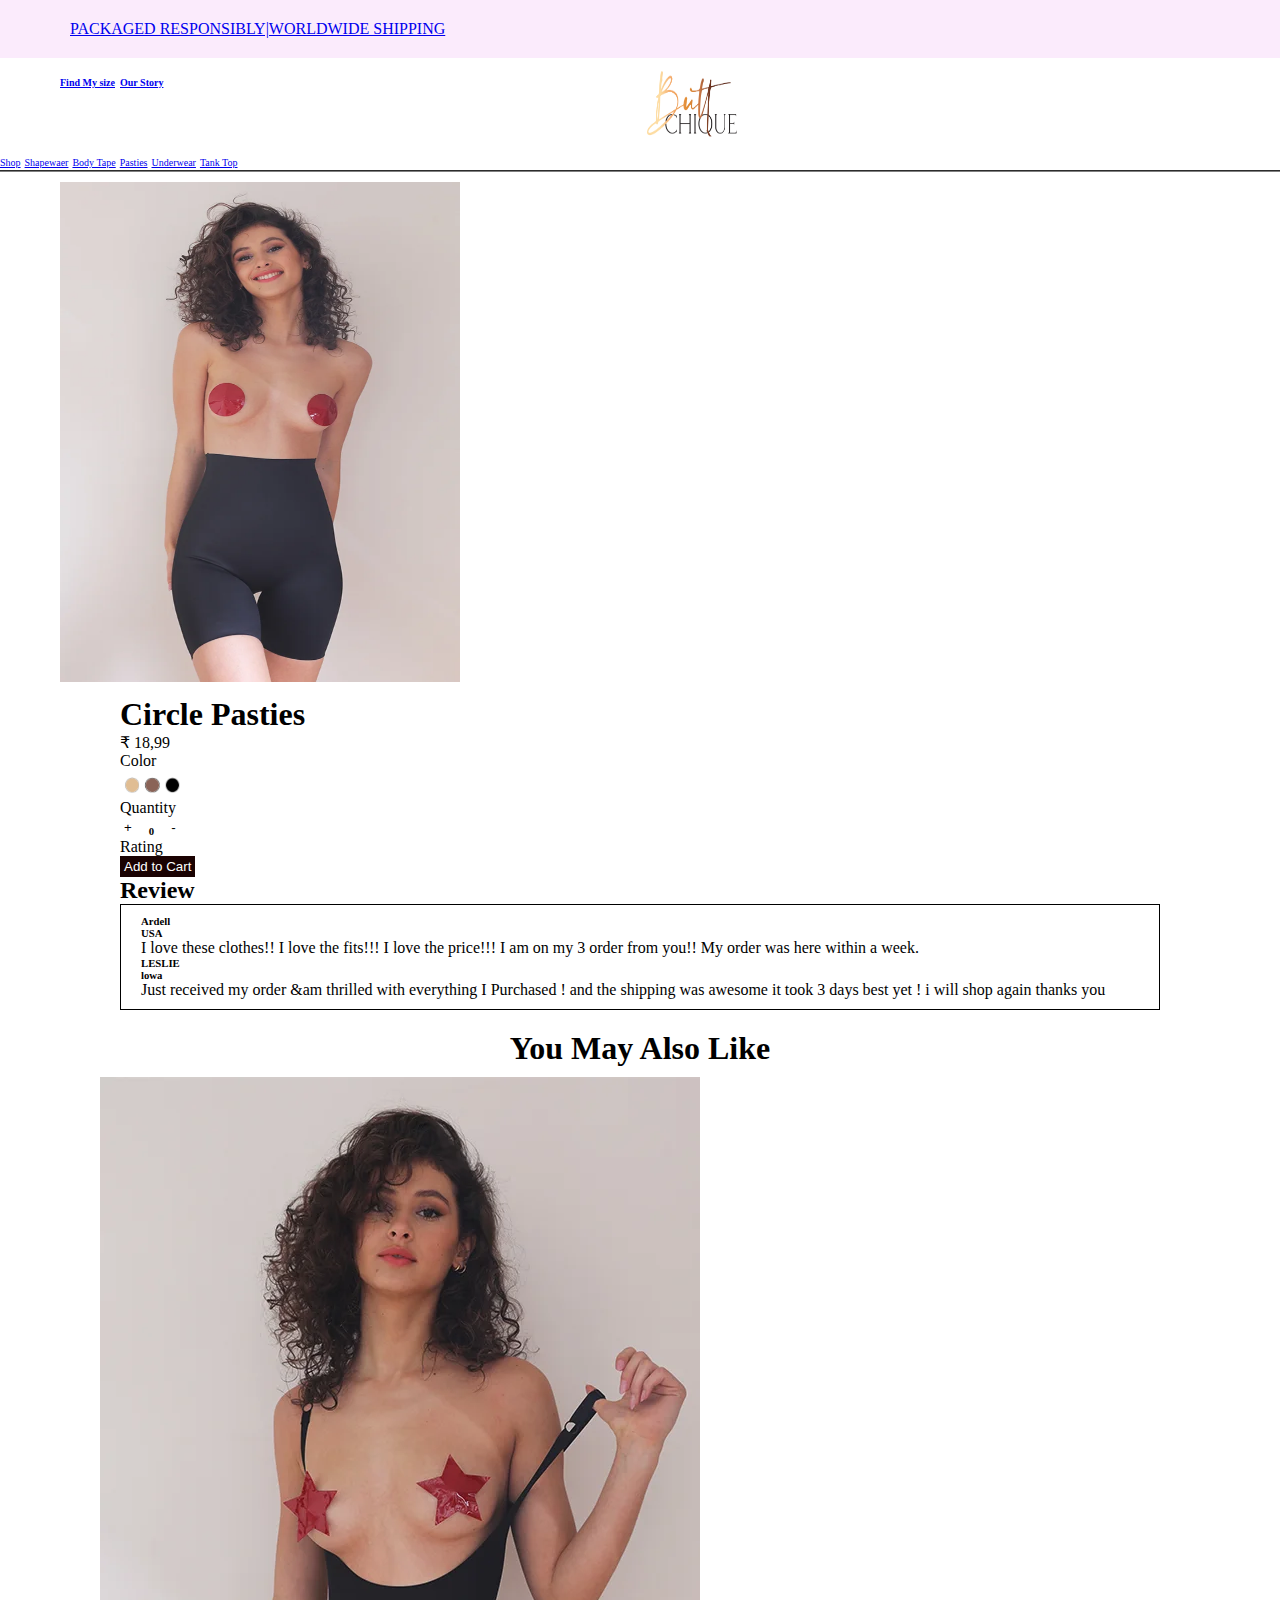
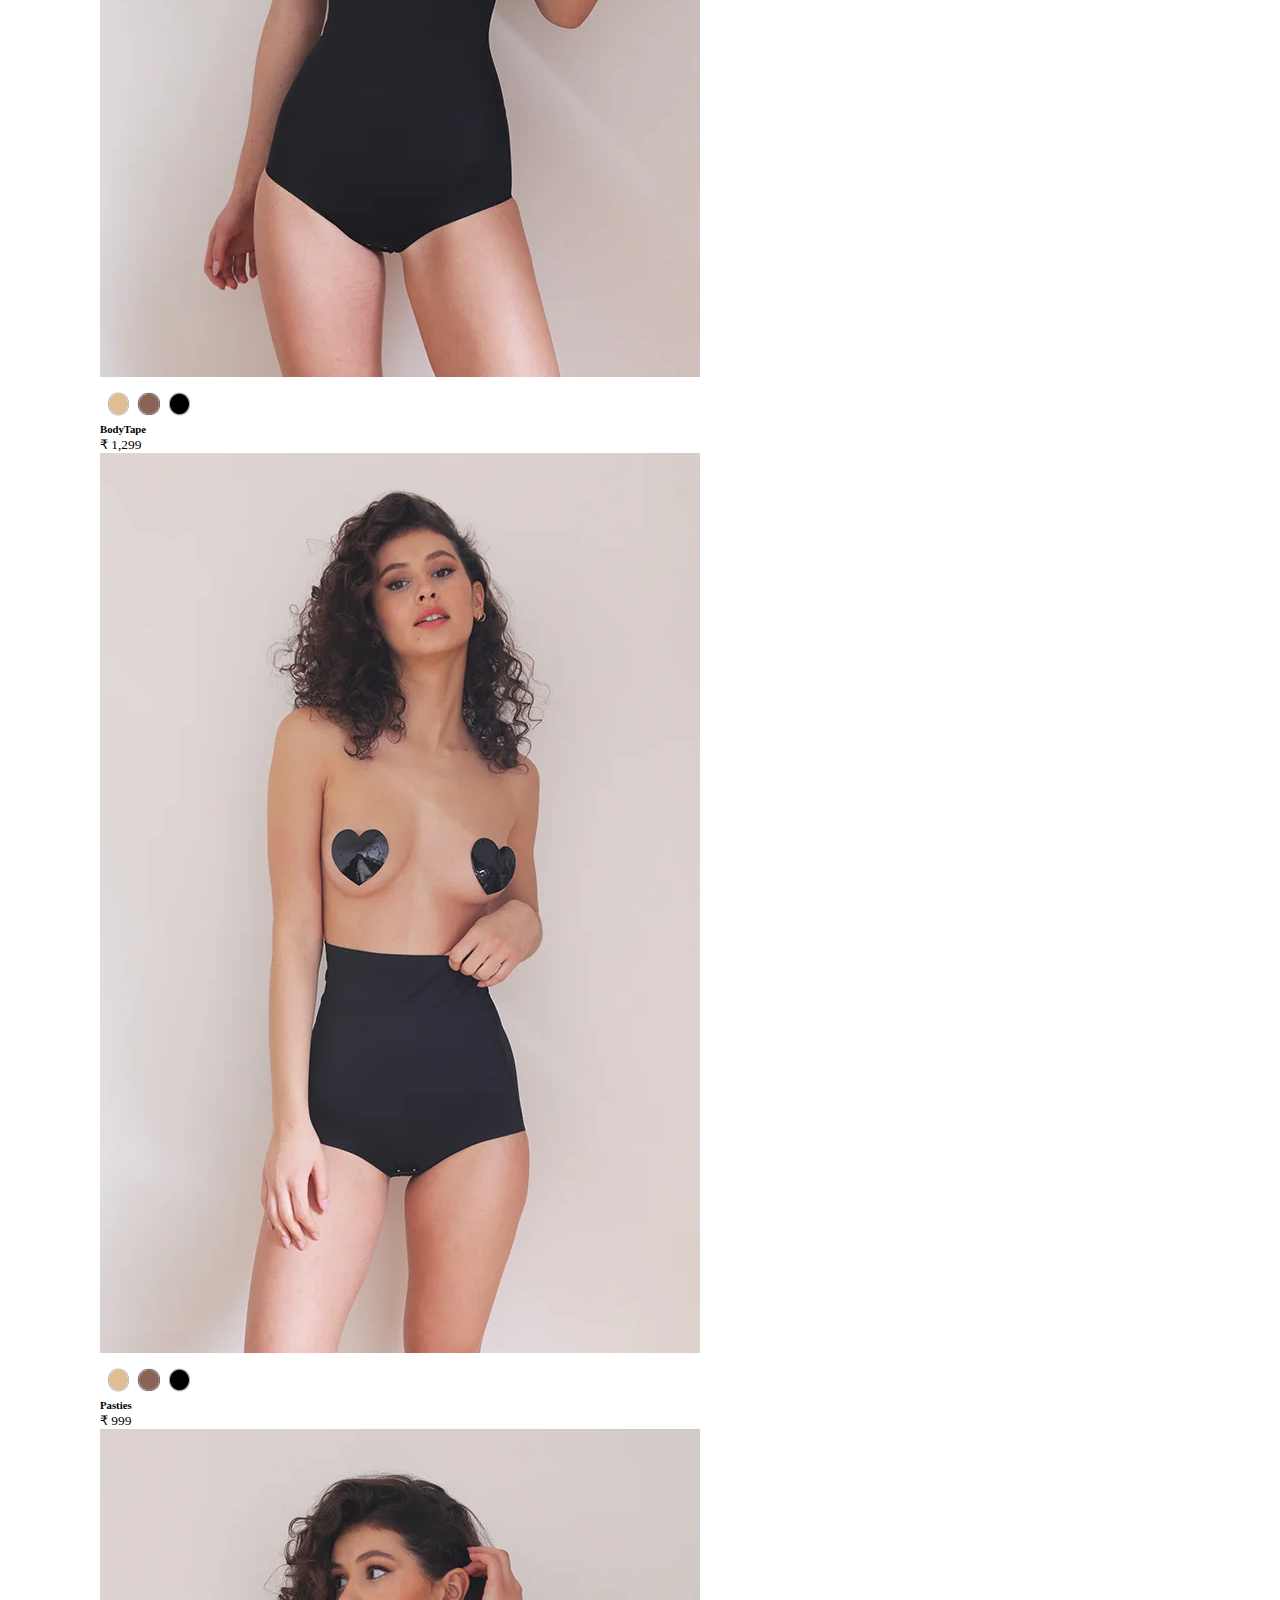
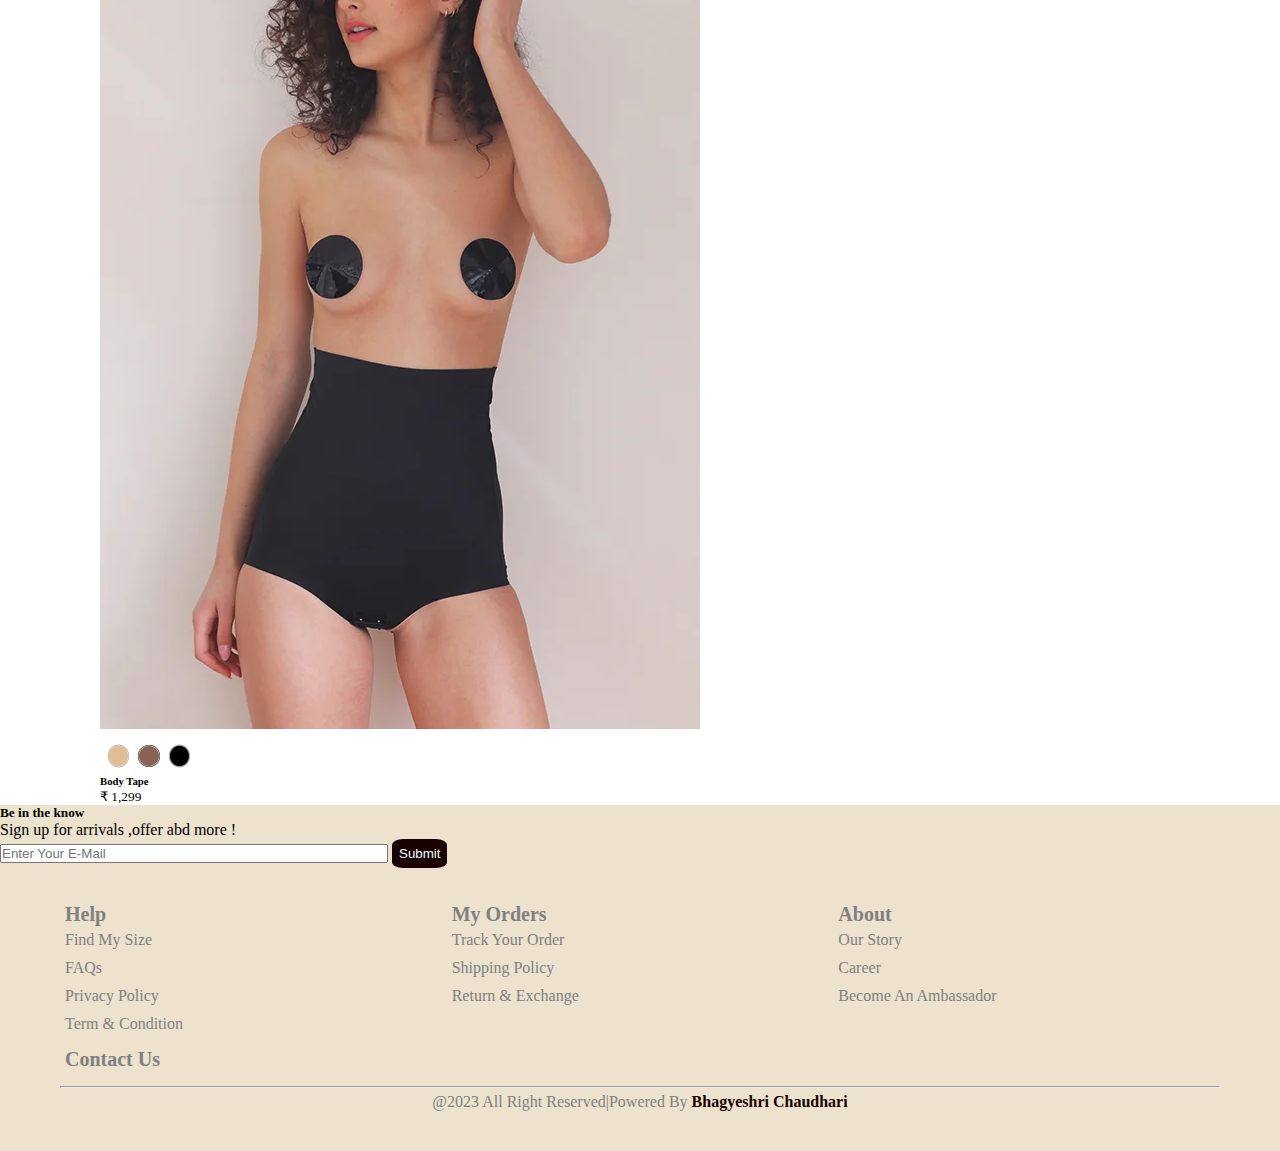
<file: Butt-chique/circlePasties.html>
<!DOCTYPE html>
<html lang="en">
<head>
    <meta charset="UTF-8">
    <meta name="viewport" content="width=device-width, initial-scale=1.0">
    <title>circlePasties</title>
    <link rel="stylesheet" href="index.css">
    <link href="https://cdn.jsdelivr.net/npm/bootstrap@5.3.1/dist/css/bootstrap.min.css" rel="stylesheet" integrity="sha384-4bw+/aepP/YC94hEpVNVgiZdgIC5+VKNBQNGCHeKRQN+PtmoHDEXuppvnDJzQIu9" crossorigin="anonymous">
    <script src="./index.js"></script>
    <link rel="stylesheet" href="https://cdnjs.cloudflare.com/ajax/libs/font-awesome/6.4.2/css/all.min.css" integrity="sha512-z3gLpd7yknf1YoNbCzqRKc4qyor8gaKU1qmn+CShxbuBusANI9QpRohGBreCFkKxLhei6S9CQXFEbbKuqLg0DA==" crossorigin="anonymous" referrerpolicy="no-referrer" />
<style>
    #p{
        background-color:rgb(26,2,2);
        color:white;
    }
   #p:hover{
    background-color:white;
    color:rgb(26,2,2);
    font-weight: bold;
    border:2px solid rgb(26,2,2);
    box-shadow: 4px 4px 4px rgb(26,2,2);
   }
</style>
<script>
  window.onload = function(){
       document.querySelector('.main-div').style.display="block";
       
   }
</script>
    
</head>
<body>
<div class="main-div">
    <nav style="background-color: rgb(251, 235, 252); padding: 10px;" >
        <div class="container">
          <a class="navbar-brand" href="#"  style="background-color: rgb(251, 235, 252); text-align:center;">PACKAGED RESPONSIBLY|WORLDWIDE SHIPPING</a>
        </div>
    </nav>
    <div>
        <div class="container">
          
           <div class="container-fluid" style="display: flex; justify-content: space-between;">
                <div style="font-weight:bold ;font-size: 20px;"> <a class="navbar-brand"  style="font-size: 10px;" href="#">Find My size</a>
                    <a class="navbar-brand"  style="font-size: 10px;" href="#" style="padding: 10px;">Our Story</a>
                </div>
                <div><img src="logo.png"  width="90px" height="70px"alt="" ></div>
                <div> <i class="fa-solid fa-person" style="font-size: 30px"></i>
                    <i class="fa-solid fa-cart-shopping" style="font-size: 27px;"></i>
                </div>
          </div>
        </div>
        
            <nav class="navbar " style="border-bottom: 2px groove gray;">
                <div class="container-fluid">
                  <a class="navbar-brand"  style="font-size: 10px;" href="#">Shop</a>
                  <a class="navbar-brand"  style="font-size: 10px;" href="#">Shapewaer</a>
                  <a class="navbar-brand" style="font-size: 10px;"  href="#">Body Tape</a>
                  <a class="navbar-brand"  style="font-size: 10px;" href="#">Pasties</a>
                  <a class="navbar-brand" style="font-size: 10px;"  href="#">Underwear</a> 
                  <a class="navbar-brand" style="font-size: 10px;" href="#">Tank Top</a>
                </div>
              </nav>
        
    </div>
    <!-- product -->
    <div class="container">
        
        <div class="row justify-content-center" >
            <div class="col col-lg-4" >
               <img src="./red-circle1.webp" width="400px" height="500px" alt="">
            </div>
           
            <div class="col col-lg-4">
                <div class="container">
                    <div class="row">
                        <h1>Circle Pasties</h1>
                        <p>&#8377 18,99 </p>
                      
                      
                    </div>
                    <div class="row">
                      <div class="col">Color</div>
                      <div class="col col-lg-3"> <img src="./color.png" width="70px" alt=""></div>
                    </div>
                    <div class="row">
                        <div class="col">Quantity</div>
                        <div class="col col-lg-3">
                            <div class="number">
                                <button onclick="increment()">+</button>
                                 <h6 id="count" style="padding-top: 8px;"></h6>
                                <button onclick="decrement()">-</button>
                            </div>
                        </div>
                    </div>
                    <div class="row">
                      <div class="col">Rating</div>
                      <div class="col col-lg-4"><span class="fa fa-star checked"></span><span  class="fa fa-star checked"></span><span  class="fa fa-star checked"></span><span  class="fa fa-star checked"></span><span  class="fa fa-star "></span></div>
                    </div>

                    <div class="row" ><button id="p">Add to Cart</button></div>

                    <div>
                      <h2>Review</h2>
                       <div style="border: 1px solid black; padding: 10px;">
                          <h6 style="padding-left: 10px;">Ardell <p>USA</p></h6>
                          <p style="padding-left: 10px;">I love these clothes!! I love the fits!!! I love the price!!! I am on my 3 order from you!! My order was here within a week.</p>
                          <h6 style="padding-left: 10px;">LESLIE <p>lowa</p></h6>
                          <p style="padding-left: 10px;">Just received my order &am thrilled with everything I Purchased ! and the shipping was awesome it took 3 days best yet ! i will shop again thanks you </p>
                      </div>
                    </div>
                </div>
                
            </div>
           
            
        </div>
    </div>
    <!-- similar product -->
    <div style="text-align: center;"><h1>You May Also Like</h1></div>
    <div style="margin-top: 10px ;padding: 0px 100px;">
        <div class="card-group">
            <div class="card" style=" border: none;" >
              <img src="./red-star1.webp" class="card-img-top" alt="...">
              <div class="card-body">
                <h5 class="card-title"><img src="./color.png" alt=""></h5>
                <p class="card-text"><h6>BodyTape</h6></p>
                <p class="card-text"><small class="text-body-secondary">&#8377 1,299</small></p>
              </div>
            </div>
            <div class="card" style=" border: none;">
              <img src="./black-heart1.webp" class="card-img-top" alt="...">
              <div class="card-body">
                <h5 class="card-title"><img src="./color.png" alt=""></h5>
                <p class="card-text"><h6>Pasties</h6></p>
                <p class="card-text"><small class="text-body-secondary">&#8377 999</small></p>
              </div>
            </div>
            <div class="card" style=" border: none;">
              <img src="./black-circle1.webp" class="card-img-top" alt="...">
              <div class="card-body">
                <h5 class="card-title"><img src="./color.png" alt=""></h5>
                <p class="card-text"><h6>Body Tape</h6></p>
                <p class="card-text"><small class="text-body-secondary">&#8377 1,299</small></p>
              </div>
            </div>
        </div>  
    </div>
    
    <!-- footer -->
    <div class="card text-center " style="background-color: rgb(236, 226, 206);border: none;">
    
        <div class="card-body">
          <h5 class="card-title">Be in the know</h5>
          <p class="card-text">Sign up for arrivals ,offer abd more !</p>
           <input type="email" placeholder="Enter Your E-Mail" style="width: 30%;">
           <button style=" border-radius: 20%;padding: 7px;background-color: rgb(26, 2, 2);color:azure;text-align: center;">Submit</button>
        </div>
    </div>
        <footer>
            <div class="container">
                <div class="field" style="flex-wrap: wrap;">
                  
                     <div style="display: flex;">
                            <div class="help">
                            <h2>Help</h2>
                            <li>Find My Size</li>
                            <li>FAQs</li>
                            <li>Privacy policy</li>
                            <li>Term & Condition</li>
                             </div>
                             <div class="order">
                            <h2>My Orders</h2>
                            <li>Track Your Order</li>
                            <li>Shipping Policy</li>
                            <li>Return & Exchange</li>
                           
                            </div>
                        <div class="about">
                            <h2>About</h2>
                            <li>Our Story</li>
                            <li>Career</li>
                            <li>Become An Ambassador</li>
    
                        </div>
                    </div>
                </div>
                <div class="des">
                    <h2>Contact Us</h2>
                    <div class="social">
                        <i class="fab fa-facebook-f"></i>
                        <i class="fab fa-instagram"></i>
                        <i class="fab fa-twitter"></i>
                        <i class="fab fa-youtube"></i>
                    </div>                  
                </div >
                <div class="copy">
                    <hr>
                    @2023 All Right Reserved|Powered By<span> Bhagyeshri Chaudhari</span> 
                </div>
            </div>
        </footer>
      

</div>
    <script >
        let data=0
        document.getElementById("count").innerText=data;
        function increment(){
          data=data+1;
          document.getElementById("count").innerHTML=data;
            
        }
        function decrement(){
            data=data-1;
          document.getElementById("count").innerHTML=data;
            
        }
    </script>
</body>
</html>
</file>
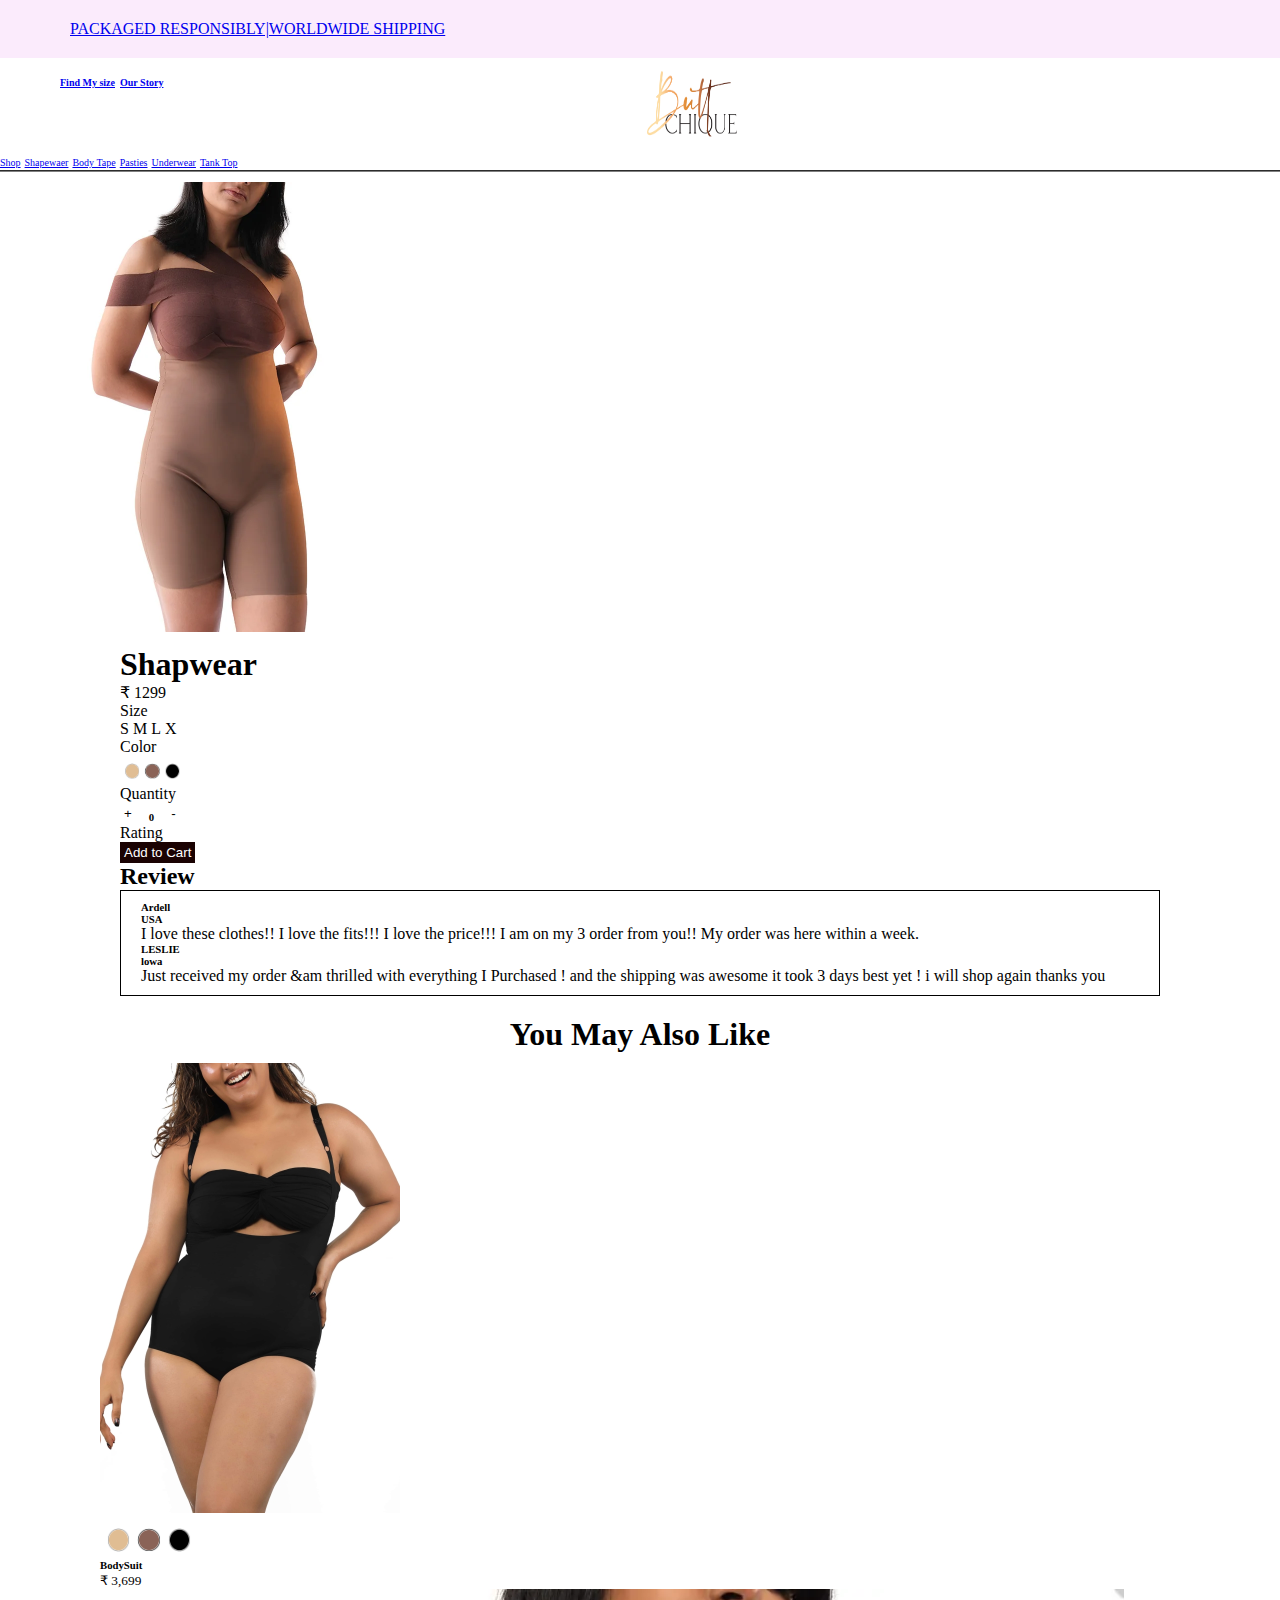
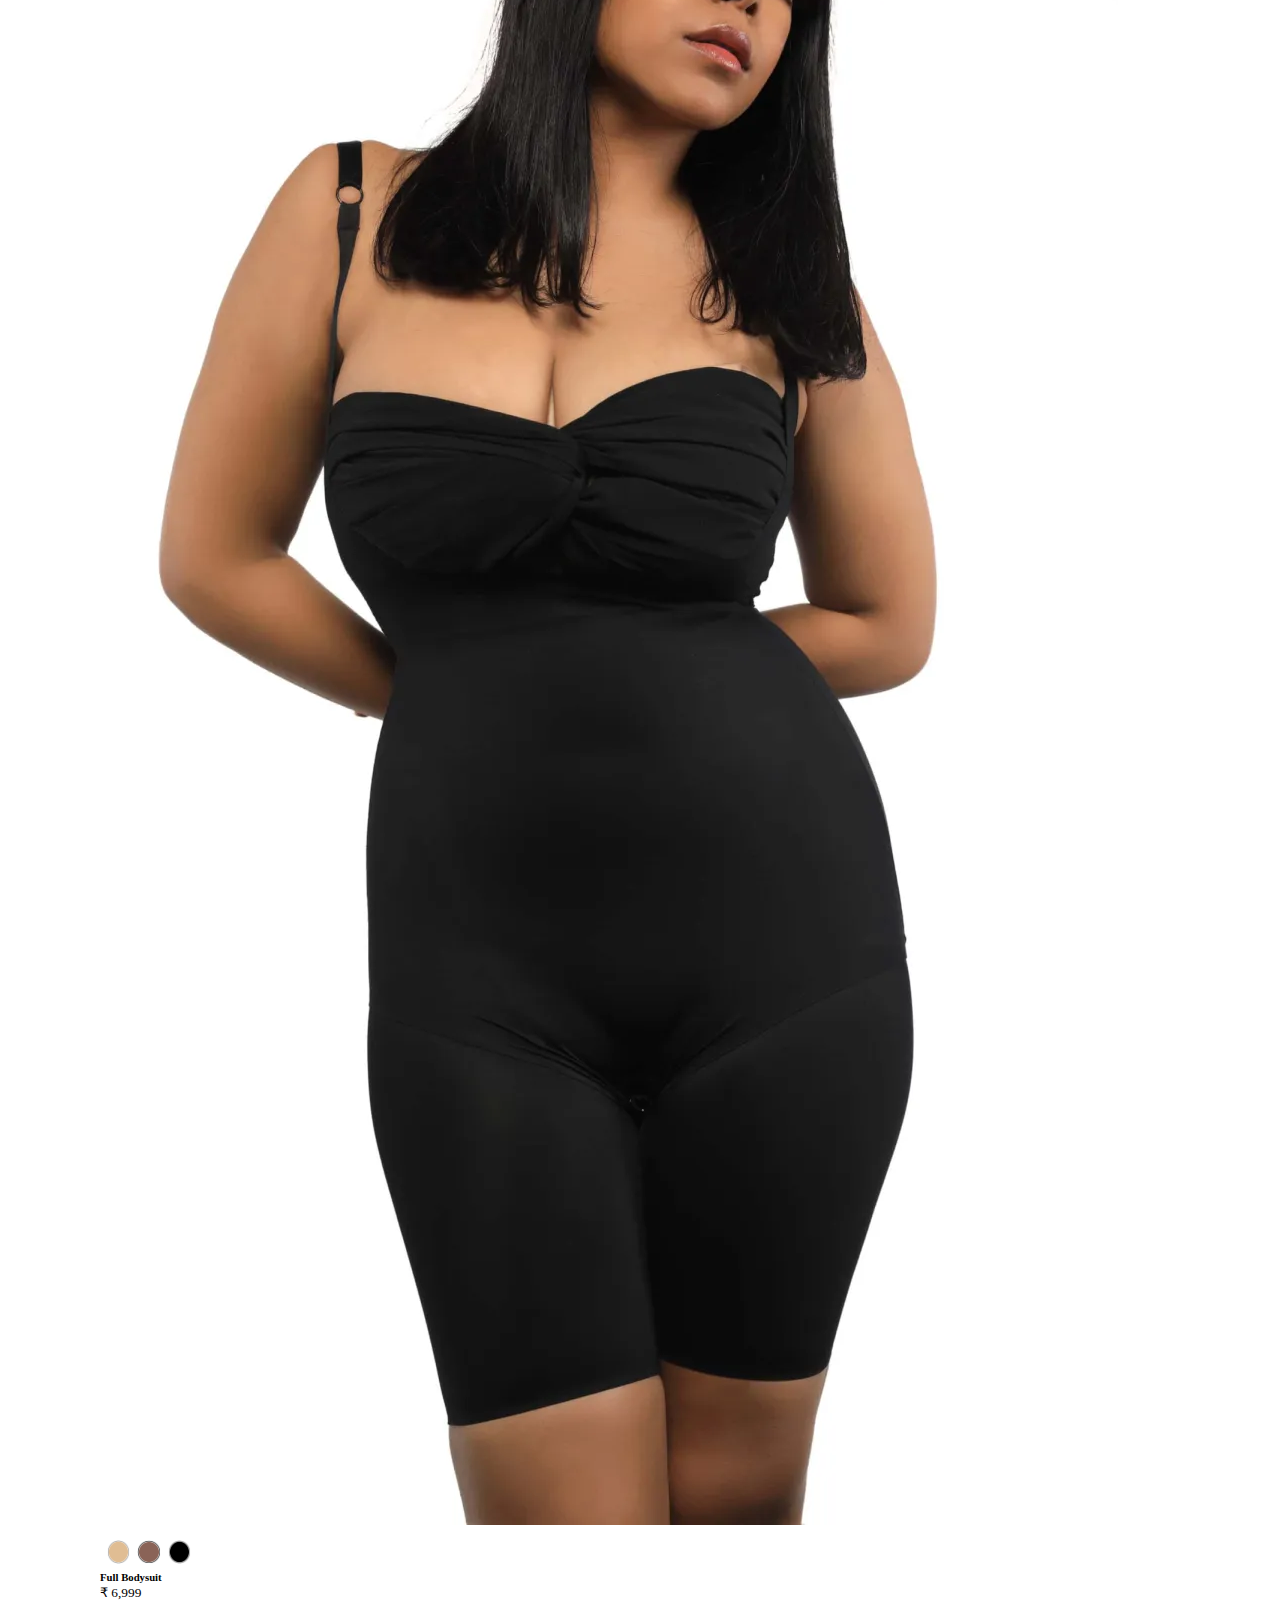
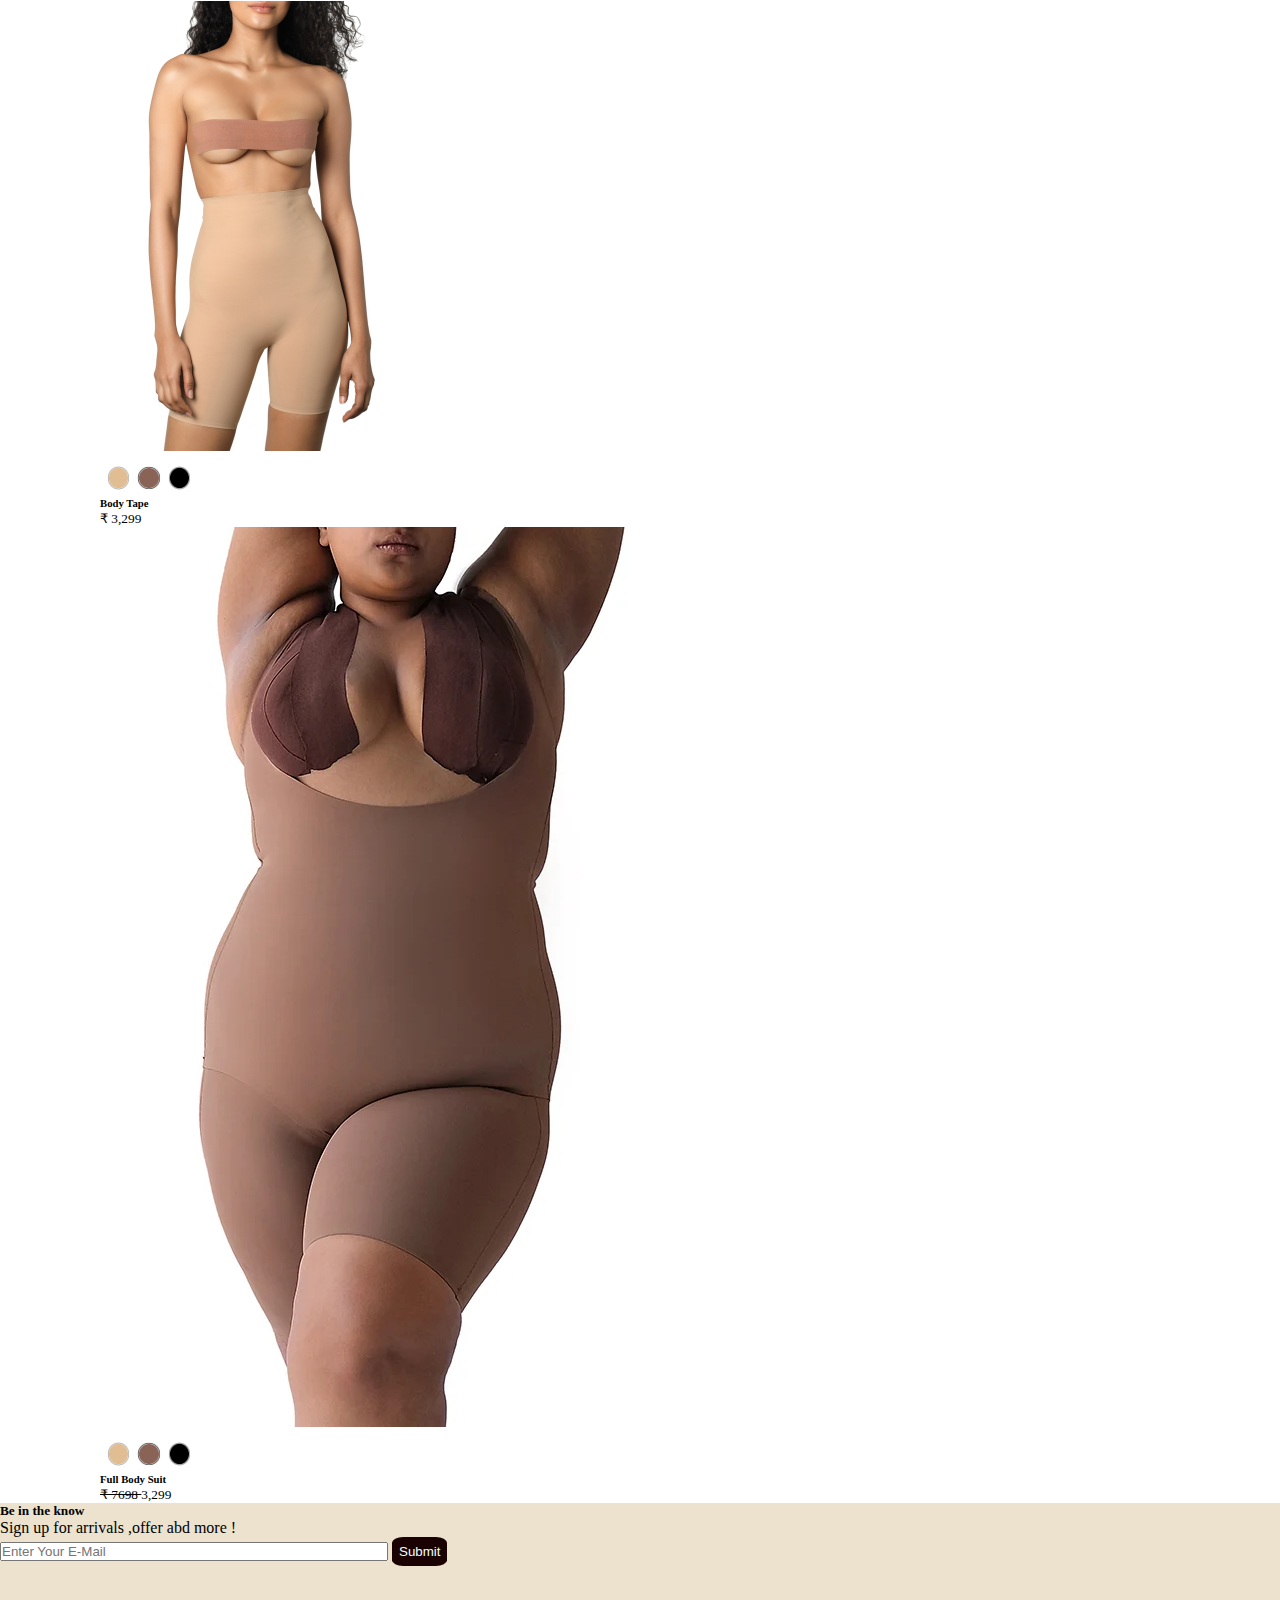
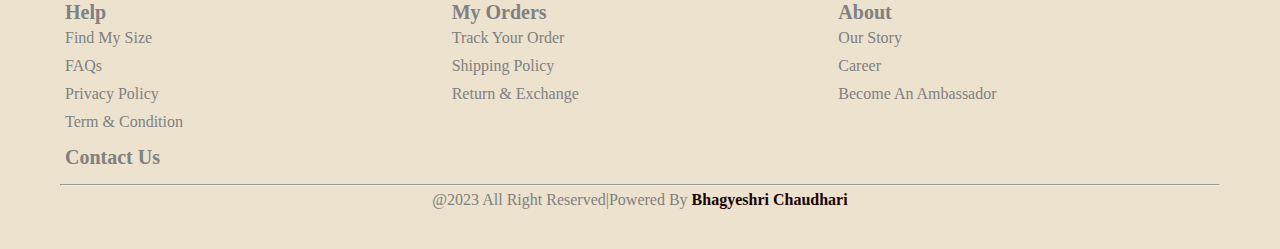
<file: Butt-chique/shapwaer1.html>
<!DOCTYPE html>
<html lang="en">
<head>
    <meta charset="UTF-8">
    <meta name="viewport" content="width=device-width, initial-scale=1.0">
    <title>Shapwear</title>
    <link rel="stylesheet" href="index.css">
    <link href="https://cdn.jsdelivr.net/npm/bootstrap@5.3.1/dist/css/bootstrap.min.css" rel="stylesheet" integrity="sha384-4bw+/aepP/YC94hEpVNVgiZdgIC5+VKNBQNGCHeKRQN+PtmoHDEXuppvnDJzQIu9" crossorigin="anonymous">
    <script src="./index.js"></script>
    <link rel="stylesheet" href="https://cdnjs.cloudflare.com/ajax/libs/font-awesome/6.4.2/css/all.min.css" integrity="sha512-z3gLpd7yknf1YoNbCzqRKc4qyor8gaKU1qmn+CShxbuBusANI9QpRohGBreCFkKxLhei6S9CQXFEbbKuqLg0DA==" crossorigin="anonymous" referrerpolicy="no-referrer" />
<style>
    #p{
        background-color:rgb(26,2,2);
        color:white;
    }
   #p:hover{
    background-color:white;
    color:rgb(26,2,2);
    font-weight: bold;
    border:2px solid rgb(26,2,2);
    box-shadow: 4px 4px 4px rgb(26,2,2);
   }
</style>
<script>
  window.onload = function(){
       document.querySelector('.main-div').style.display="block";
       
   }
</script>
    
</head>
<body>
  <div class="main-div">
    <nav style="background-color: rgb(251, 235, 252); padding: 10px;" >
        <div class="container">
          <a class="navbar-brand" href="#"  style="background-color: rgb(251, 235, 252); text-align:center;">PACKAGED RESPONSIBLY|WORLDWIDE SHIPPING</a>
        </div>
      </nav>
    <div>
        <div class="container">
          
           <div class="container-fluid" style="display: flex; justify-content: space-between;">
                <div style="font-weight:bold ;font-size: 20px;"> <a class="navbar-brand"  style="font-size: 10px;" href="#">Find My size</a>
                    <a class="navbar-brand"  style="font-size: 10px;" href="#" style="padding: 10px;">Our Story</a>
                </div>
                <div><img src="logo.png"  width="90px" height="70px"alt="" ></div>
                <div> <i class="fa-solid fa-person" style="font-size: 30px"></i>
                    <i class="fa-solid fa-cart-shopping" style="font-size: 27px;"></i>
                </div>
          </div>
        </div>
        
            <nav class="navbar " style="border-bottom: 2px groove gray;">
                <div class="container-fluid">
                  <a class="navbar-brand"  style="font-size: 10px;" href="#">Shop</a>
                  <a class="navbar-brand"  style="font-size: 10px;" href="#">Shapewaer</a>
                  <a class="navbar-brand" style="font-size: 10px;"  href="#">Body Tape</a>
                  <a class="navbar-brand"  style="font-size: 10px;" href="#">Pasties</a>
                  <a class="navbar-brand" style="font-size: 10px;"  href="#">Underwear</a> 
                  <a class="navbar-brand" style="font-size: 10px;" href="#">Tank Top</a>
                </div>
              </nav>
        
    </div>
    <!-- product -->
    <div class="container">
        
        <div class="row justify-content-center" >
            <div class="col col-lg-3" >
               <img src="./Artboard-1-copy-3.webp" width="300px" height="auto" alt="">
            </div>
           
            <div class="col col-lg-4">
                <div class="container">
                    <div class="row">
                        <h1>Shapwear</h1>
                        <p>&#8377 1299</p>
                      <div class="col">Size</div>
                      <div class="col col-lg-3"  style="display: flex; list-style-type: none  ;"><li>S</li><li style="padding-left: 4px;">M</li><li style="padding-left: 4px;">L</li><li style="padding-left: 4px;">X</li></div>
                      
                    </div>
                    <div class="row">
                      <div class="col">Color</div>
                      <div class="col col-lg-3"> <img src="./color.png" width="70px" alt=""></div>
                    </div>
                    <div class="row">
                        <div class="col">Quantity</div>
                        <div class="col col-lg-3">
                            <div class="number">
                                <button onclick="increment()">+</button>
                                 <h6 id="count" style="padding-top: 8px;"></h6>
                                <button onclick="decrement()">-</button>
                            </div>
                        </div>
                    </div>
                    <div class="row">
                      <div class="col">Rating</div>
                      <div class="col col-lg-4"><span class="fa fa-star checked"></span><span  class="fa fa-star checked"></span><span  class="fa fa-star checked"></span><span  class="fa fa-star checked"></span><span  class="fa fa-star "></span></div>
                    </div>

                    <div class="row" ><button id="p">Add to Cart</button></div>

                    <div>
                      <h2>Review</h2>
                       <div style="border: 1px solid black; padding: 10px;">
                          <h6 style="padding-left: 10px;">Ardell <p>USA</p></h6>
                          <p style="padding-left: 10px;">I love these clothes!! I love the fits!!! I love the price!!! I am on my 3 order from you!! My order was here within a week.</p>
                          <h6 style="padding-left: 10px;">LESLIE <p>lowa</p></h6>
                          <p style="padding-left: 10px;">Just received my order &am thrilled with everything I Purchased ! and the shipping was awesome it took 3 days best yet ! i will shop again thanks you </p>
                      </div>
                    </div>
                </div>
                
            </div>
           
            
        </div>
    </div>
    <!-- similar product -->
    <div style="text-align: center;"><h1>You May Also Like</h1></div>
    <div style="margin-top: 10px ;padding: 0px 100px;">
        <div class="card-group">
            <div class="card" style=" border: none;" >
              <img src="./s1.webp" class="card-img-top" alt="...">
              <div class="card-body">
                <h5 class="card-title"><img src="./color.png" alt=""></h5>
                <p class="card-text"><h6>BodySuit</h6></p>
                <p class="card-text"><small class="text-body-secondary">&#8377 3,699</small></p>
              </div>
            </div>
            <div class="card" style=" border: none;">
              <img src="./s2.webp" class="card-img-top" alt="...">
              <div class="card-body">
                <h5 class="card-title"><img src="./color.png" alt=""></h5>
                <p class="card-text"><h6>Full Bodysuit</h6></p>
                <p class="card-text"><small class="text-body-secondary">&#8377 6,999</small></p>
              </div>
            </div>
            <div class="card" style=" border: none;">
              <img src="./s3.webp" class="card-img-top" alt="...">
              <div class="card-body">
                <h5 class="card-title"><img src="./color.png" alt=""></h5>
                <p class="card-text"><h6>Body Tape</h6></p>
                <p class="card-text"><small class="text-body-secondary">&#8377 3,299</small></p>
              </div>
            </div>
            <div class="card" style=" border: none;">
                <img src="./Artboard-1-5.webp" class="card-img-top" alt="...">
                <div class="card-body">
                  <h5 class="card-title"><img src="./color.png" alt=""></h5>
                  <p class="card-text"><h6>Full Body Suit</h4></p>
                  <p class="card-text"><small class="text-body-secondary"><del>&#8377 7698 </del> 3,299</small></p>
                </div>
              </div>
          </div>
    </div>
    
    <!-- footer -->
    <div class="card text-center " style="background-color: rgb(236, 226, 206);border: none;">
    
        <div class="card-body">
          <h5 class="card-title">Be in the know</h5>
          <p class="card-text">Sign up for arrivals ,offer abd more !</p>
           <input type="email" placeholder="Enter Your E-Mail" style="width: 30%;">
           <button style=" border-radius: 20%;padding: 7px;background-color: rgb(26, 2, 2);color:azure;text-align: center;">Submit</button>
        </div>
    </div>
        <footer>
            <div class="container">
                <div class="field" style="flex-wrap: wrap;">
                  
                     <div style="display: flex;">
                            <div class="help">
                            <h2>Help</h2>
                            <li>Find My Size</li>
                            <li>FAQs</li>
                            <li>Privacy policy</li>
                            <li>Term & Condition</li>
                        </div>
                        <div class="order">
                            <h2>My Orders</h2>
                            <li>Track Your Order</li>
                            <li>Shipping Policy</li>
                            <li>Return & Exchange</li>
                           
                        </div>
                        <div class="about">
                            <h2>About</h2>
                            <li>Our Story</li>
                            <li>Career</li>
                            <li>Become An Ambassador</li>
    
                        </div>
                    </div>
                </div>
                <div class="des">
                    <h2>Contact Us</h2>
                    <div class="social">
                        <i class="fab fa-facebook-f"></i>
                        <i class="fab fa-instagram"></i>
                        <i class="fab fa-twitter"></i>
                        <i class="fab fa-youtube"></i>
                    </div>                  
                </div >
                <div class="copy">
                    <hr>
                    @2023 All Right Reserved|Powered By<span> Bhagyeshri Chaudhari</span> 
                </div>
            </div>
        </footer>

  </div>


    <script >
        let data=0
        document.getElementById("count").innerText=data;
        function increment(){
          data=data+1;
          document.getElementById("count").innerHTML=data;
            
        }
        function decrement(){
            data=data-1;
          document.getElementById("count").innerHTML=data;
            
        }
    </script>
</body>
</html>
</file>
<file: Butt-chique/index.css>
*{
    margin: 0%;
    padding: 0%;
   
}

.container{
    padding:10px 60px;
}
footer{
    width: 100%;
    padding: 20px 0;
    background: rgb(236, 226, 206);
}
footer .des,footer .help,footer .order, footer .about {
    padding: 5px;
    flex: 1 1 20%;
    background-color:rgb(236, 226, 206);
}

footer .des .social .fab{
    font-size: 1.3rem;
    line-height: 2rem;
    width: 2rem;height: 2rem;
   
    color:gray;
    text-align: center;
}
footer h2{
    color:gray;
    text-transform: capitalize;
    font-size: 20px;
}
footer li{
    color:gray;
    list-style: none;
    padding: 5px 0;
    text-transform: capitalize;
    text-align: left;
    transition: .3s;
}
footer li:hover{
    text-decoration: underline;cursor: pointer;
}
footer .contact li:hover{
    text-decoration: none;
}
footer .contact li span{
    font-weight: 700;
    font-size: 1rem;
}
footer  .copy{
    width: 100%;
    padding: 10px 0;
    text-transform: capitalize;
    text-align: center;
    color:gray;
}
footer  .copy span{
    color:rgb(26, 2, 2);
    font-weight: 600;
}
footer  .copy hr{
    margin-bottom: 5px;
}

/* shapwaer */
button {cursor:pointer; 
        padding: 3px 4px;
        background-color:white;
        border:none;
       
}
.number{
    display: flex;
    gap: 13px;
}
.checked{
    color:orange;
}
</file>
